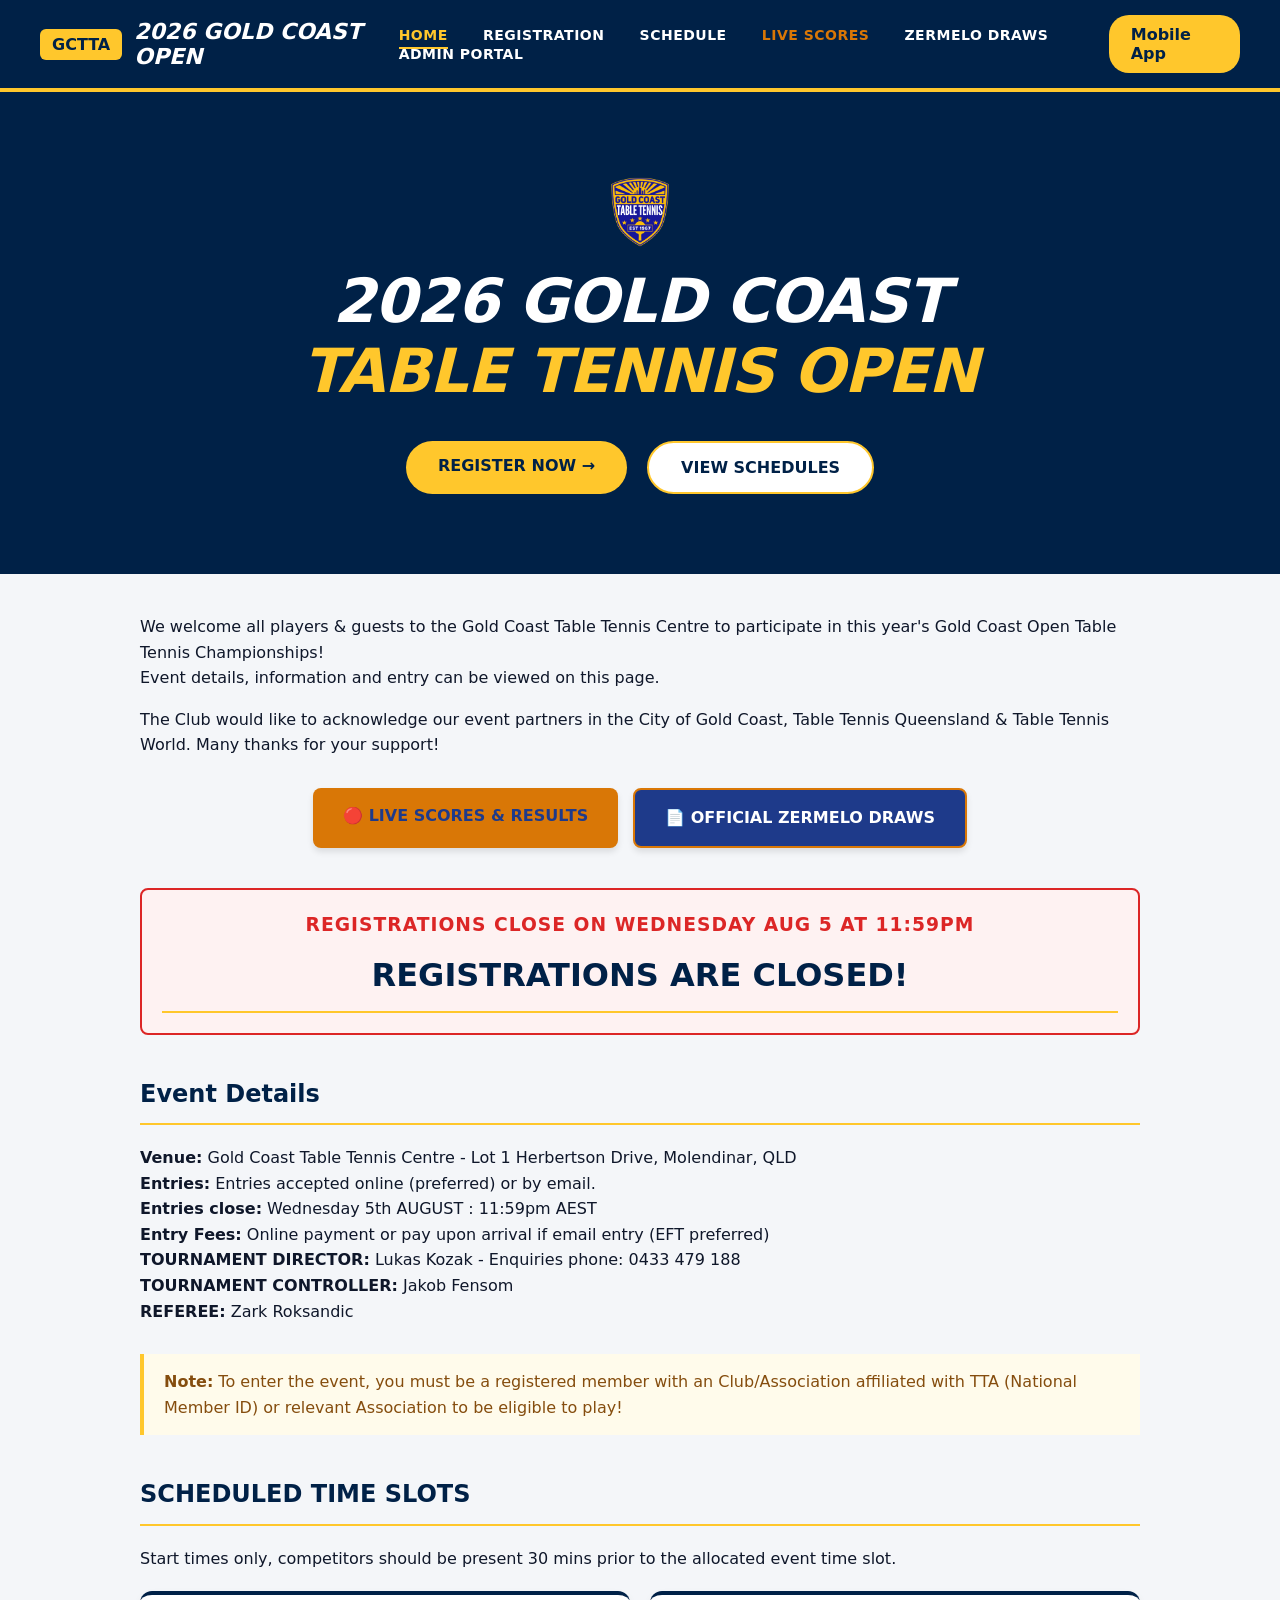
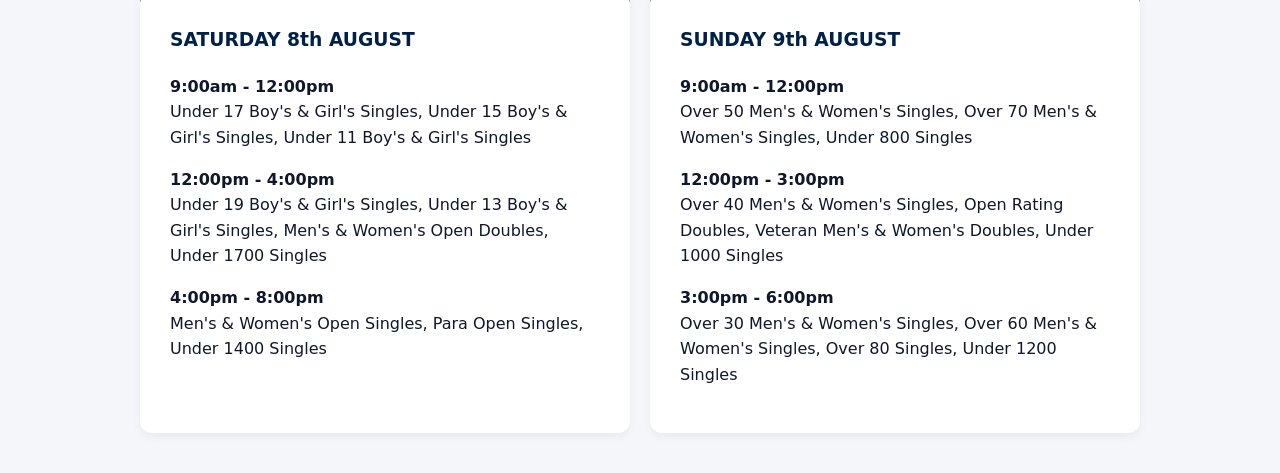
<file: public/index.html>
<!DOCTYPE html>
<html lang="en">
<head>
    <meta charset="UTF-8">
    <meta name="viewport" content="width=device-width, initial-scale=1.0">
    <title>Home | 2026 Gold Coast Open</title>
    <link rel="stylesheet" href="style.css">
</head>
<body>
    <nav class="navbar">
        <a href="/" class="nav-brand"><span class="gc-badge">GCTTA</span> 2026 GOLD COAST OPEN</a>
        <div class="nav-links">
            <a href="/" class="active">Home</a>
            <a href="/registration">Registration</a>
            <a href="/schedule">Schedule</a>
            <a href="/live-draws.html" style="color: #D97706; font-weight: 900;">Live Scores</a>
            <a href="/draws.html">Zermelo Draws</a>
            <a href="/admin">Admin Portal</a>
        </div>
        <a href="#" class="btn-mobile-app">Mobile App</a>
    </nav>

    <div class="hero">
        <img src="GCTTA Crest Logo.png" alt="GCTTA Logo" onerror="this.src='https://via.placeholder.com/80x80?text=GCTTA'" style="height: 80px; margin-bottom: 10px;">
        <h1>2026 GOLD COAST <span class="gold-text">TABLE TENNIS OPEN</span></h1>
        <p></p>
        <div class="hero-btns">
            <a href="/registration" class="btn-primary">REGISTER NOW →</a>
            <a href="/schedule" class="btn-secondary">VIEW SCHEDULES</a>
        </div>
    </div>

    <div class="content-container">
        <p>We welcome all players & guests to the Gold Coast Table Tennis Centre to participate in this year's Gold Coast Open Table Tennis Championships!<br>
        Event details, information and entry can be viewed on this page.</p>

        <p>The Club would like to acknowledge our event partners in the City of Gold Coast, Table Tennis Queensland & Table Tennis World. Many thanks for your support!</p>

        <div style="display: flex; gap: 15px; justify-content: center; flex-wrap: wrap; margin: 30px 0;">
            <a href="/live-draws.html" style="background-color: #D97706; color: #1E3A8A; padding: 15px 30px; text-decoration: none; font-weight: 900; font-size: 16px; border-radius: 8px; text-transform: uppercase; box-shadow: 0 4px 6px rgba(0,0,0,0.1); transition: transform 0.2s;">
                🔴 Live Scores & Results
            </a>
            <a href="/draws.html" style="background-color: #1E3A8A; color: white; padding: 15px 30px; text-decoration: none; font-weight: 900; font-size: 16px; border-radius: 8px; text-transform: uppercase; box-shadow: 0 4px 6px rgba(0,0,0,0.1); border: 2px solid #D97706; transition: transform 0.2s;">
                📄 Official Zermelo Draws
            </a>
        </div>

        <div style="background-color: #FEF2F2; border: 2px solid #DC2626; border-radius: 8px; padding: 20px; text-align: center; margin-top: 40px;">
            <h3 style="color: #DC2626; font-weight: 900; margin: 0; letter-spacing: 1px;">REGISTRATIONS CLOSE ON WEDNESDAY AUG 5 AT 11:59PM</h3>
            <h2 id="indexCountdown" style="color: var(--gctta-navy); font-size: 32px; margin: 10px 0 0 0;">--:--:--</h2>
        </div>

        <h2>Event Details</h2>

        <p><strong>Venue:</strong> Gold Coast Table Tennis Centre - Lot 1 Herbertson Drive, Molendinar, QLD<br>
        <strong>Entries:</strong> Entries accepted online (preferred) or by email.<br>
        <strong>Entries close:</strong> Wednesday 5th AUGUST : 11:59pm AEST<br>
        <strong>Entry Fees:</strong> Online payment or pay upon arrival if email entry (EFT preferred)<br>
        <strong>TOURNAMENT DIRECTOR:</strong> Lukas Kozak - Enquiries phone: 0433 479 188<br>
        <strong>TOURNAMENT CONTROLLER:</strong> Jakob Fensom<br>
        <strong>REFEREE:</strong> Zark Roksandic</p>

        <div class="info-note">
            <strong>Note:</strong> To enter the event, you must be a registered member with an Club/Association affiliated with TTA (National Member ID) or relevant Association to be eligible to play!
        </div>

        <h2>SCHEDULED TIME SLOTS</h2>
        <p>Start times only, competitors should be present 30 mins prior to the allocated event time slot.</p>

        <div class="schedule-grid">
            <div class="schedule-card">
                <h3>SATURDAY 8th AUGUST</h3>
                <p><strong>9:00am - 12:00pm</strong><br>
                Under 17 Boy's & Girl's Singles, Under 15 Boy's & Girl's Singles, Under 11 Boy's & Girl's Singles</p>
                <p><strong>12:00pm - 4:00pm</strong><br>
                Under 19 Boy's & Girl's Singles, Under 13 Boy's & Girl's Singles, Men's & Women's Open Doubles, Under 1700 Singles</p>
                <p><strong>4:00pm - 8:00pm</strong><br>
                Men's & Women's Open Singles, Para Open Singles, Under 1400 Singles</p>
            </div>
            <div class="schedule-card">
                <h3>SUNDAY 9th AUGUST</h3>
                <p><strong>9:00am - 12:00pm</strong><br>
                Over 50 Men's & Women's Singles, Over 70 Men's & Women's Singles, Under 800 Singles</p>
                <p><strong>12:00pm - 3:00pm</strong><br>
                Over 40 Men's & Women's Singles, Open Rating Doubles, Veteran Men's & Women's Doubles, Under 1000 Singles</p>
                <p><strong>3:00pm - 6:00pm</strong><br>
                Over 30 Men's & Women's Singles, Over 60 Men's & Women's Singles, Over 80 Singles, Under 1200 Singles</p>
            </div>
        </div>
    </div>

    <script>
        const targetTimeIndex = new Date('August 5, 2026 23:59:59 GMT+1000').getTime();
        
        function updateIndexCountdown() {
            const now = new Date().getTime();
            const distance = targetTimeIndex - now;
            const el = document.getElementById('indexCountdown');
            
            if (distance < 0) {
                if(el) el.innerText = "REGISTRATIONS ARE CLOSED!";
                return;
            }
            
            const days = Math.floor(distance / (1000 * 60 * 60 * 24));
            const hours = Math.floor((distance % (1000 * 60 * 60 * 24)) / (1000 * 60 * 60));
            const minutes = Math.floor((distance % (1000 * 60 * 60)) / (1000 * 60));
            const seconds = Math.floor((distance % (1000 * 60)) / 1000);
            
            if(el) el.innerText = (days > 0 ? days + "d " : "") + (hours > 0 ? hours + "h " : "") + minutes + "m " + seconds + "s";
        }
        setInterval(updateIndexCountdown, 1000);
        updateIndexCountdown();
    </script>
    
    <!-- SERVICE WORKER NEUTRALIZER -->
    <script>
        if ('serviceWorker' in navigator) {
            navigator.serviceWorker.getRegistrations().then(function(registrations) {
                for(let registration of registrations) {
                    registration.unregister();
                    console.log("Rogue Service Worker neutralized.");
                }
            });
        }
    </script>
</body>
</html>
</file>
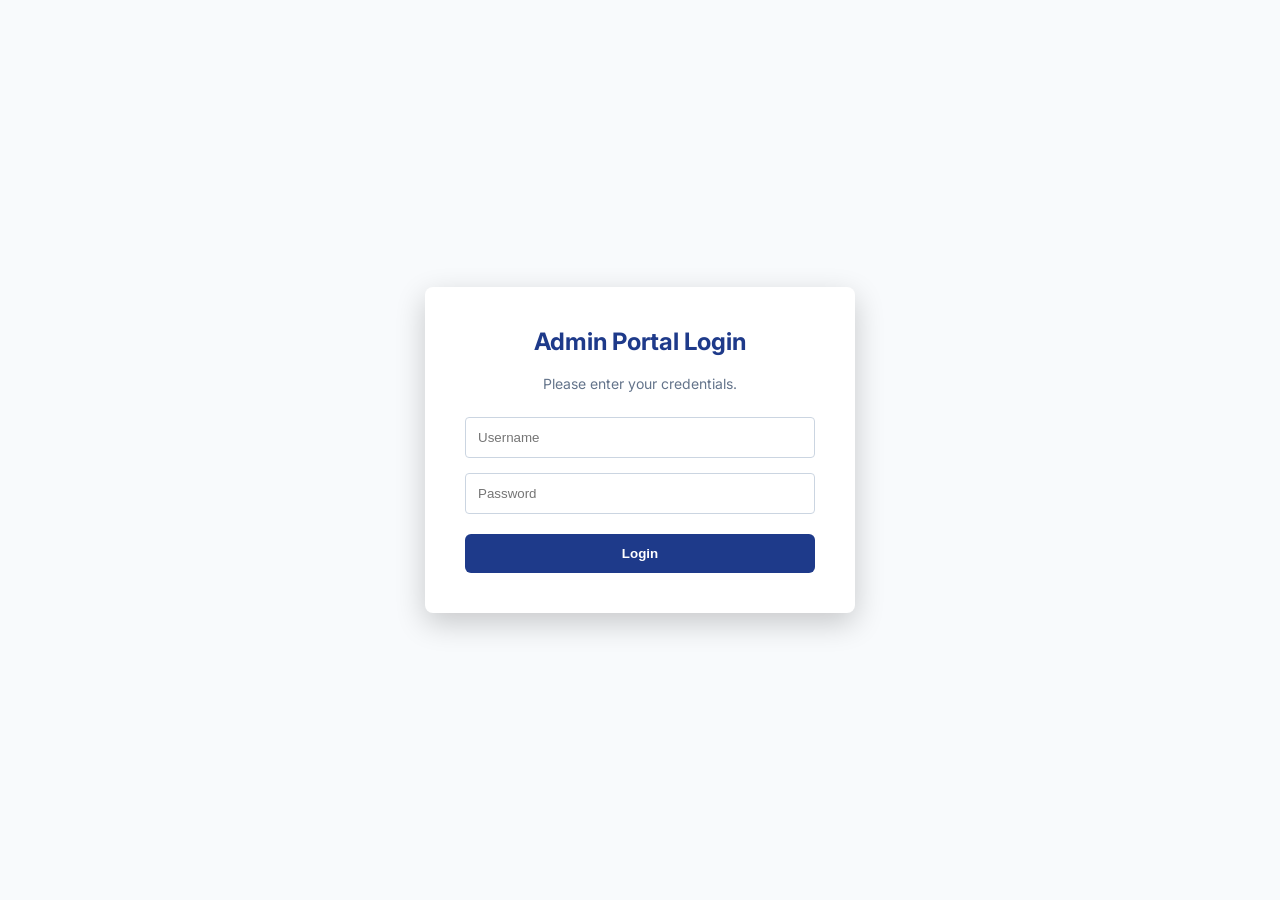
<file: public/admin.html>
<!DOCTYPE html>
<html lang="en">
<head>
    <meta charset="UTF-8">
    <meta name="viewport" content="width=device-width, initial-scale=1.0">
    <title>Admin Command Center | 2026 Gold Coast Open</title>
    <link href="https://fonts.googleapis.com/css2?family=Inter:wght@400;600;700;900&display=swap" rel="stylesheet">
    <style>
        :root {
            --gctta-navy: #1E3A8A;
            --gctta-gold: #D97706;
        }
        body { margin: 0; padding: 0; min-height: 100vh; display: flex; flex-direction: column; background: #F8FAFC; font-family: 'Inter', sans-serif; }
        
        .admin-navbar { background: var(--gctta-navy); color: white; padding: 15px 25px; display: flex; justify-content: space-between; align-items: center; box-shadow: 0 2px 4px rgba(0,0,0,0.1); z-index: 10; }
        .admin-navbar h1 { margin: 0; font-size: 20px; font-weight: 900; letter-spacing: 1px; color: var(--gctta-gold); }
        .nav-links a { color: white; text-decoration: none; margin-left: 20px; font-weight: bold; font-size: 14px; }
        .nav-links a:hover { color: var(--gctta-gold); }

        .master-toggle-bar { background: white; padding: 15px 25px; border-bottom: 2px solid #E2E8F0; display: flex; gap: 15px; box-shadow: 0 2px 5px rgba(0,0,0,0.02); }
        .master-toggle-btn { flex: 1; padding: 15px; font-size: 18px; font-weight: 900; text-transform: uppercase; border-radius: 8px; border: 2px solid #CBD5E1; background: #F1F5F9; color: #64748B; cursor: pointer; transition: all 0.2s; }
        .master-toggle-btn.active { background: var(--gctta-navy); color: white; border-color: var(--gctta-navy); box-shadow: 0 4px 6px rgba(0,0,0,0.1); }
        
        .main-view { padding: 25px; max-width: 1600px; margin: 0 auto; width: 100%; box-sizing: border-box; }
        .pane-header { font-size: 22px; font-weight: 900; color: var(--gctta-navy); margin-top: 0; margin-bottom: 20px; text-transform: uppercase; border-bottom: 3px solid var(--gctta-gold); padding-bottom: 10px; display: flex; justify-content: space-between; align-items: center; }

        .stats-grid { display: grid; grid-template-columns: repeat(4, 1fr); gap: 20px; margin-bottom: 20px; }
        .stat-card { background: white; padding: 20px; border-radius: 8px; border-left: 6px solid var(--gctta-navy); box-shadow: 0 4px 6px rgba(0,0,0,0.05); }
        .stat-card h3 { margin: 0 0 5px 0; font-size: 12px; color: #64748B; text-transform: uppercase; letter-spacing: 1px; }
        .stat-card h1 { margin: 0; font-size: 32px; color: var(--gctta-navy); }

        .admin-table { width: 100%; border-collapse: collapse; background: white; border-radius: 8px; box-shadow: 0 4px 6px rgba(0,0,0,0.05); font-size: 13px; }
        .admin-table th { background: var(--gctta-navy); color: white; padding: 15px; text-align: left; text-transform: uppercase; letter-spacing: 0.5px; position: sticky; top: 0; z-index: 5; }
        .admin-table td { padding: 15px; border-bottom: 1px solid #E2E8F0; vertical-align: top; }
        .admin-table tr:hover { background: #F8FAFC; }

        .ref-code { font-family: monospace; background: #F1F5F9; padding: 4px 8px; border-radius: 4px; font-weight: bold; color: #0F172A; font-size: 12px; }
        .badge { padding: 6px 12px; border-radius: 12px; font-size: 11px; font-weight: bold; display: inline-block; text-align: center; text-transform: uppercase; }
        .badge-paid { background: #DCFCE7; color: #166534; }
        .badge-pending { background: #FEF08A; color: #854D0E; }

        .admin-controls { display: flex; flex-wrap: wrap; gap: 10px; margin-bottom: 20px; background: white; padding: 20px; border-radius: 8px; border: 1px solid #E2E8F0; box-shadow: 0 4px 6px rgba(0,0,0,0.02); }
        .btn-secondary-small { padding: 10px 15px; border-radius: 6px; border: none; cursor: pointer; font-size: 12px; font-weight: bold; transition: opacity 0.2s; }
        .btn-secondary-small:hover { opacity: 0.9; }
        .btn-primary { background: var(--gctta-navy); color: white; padding: 12px 25px; border-radius: 6px; border: none; font-weight: bold; cursor: pointer; }
        
        .action-btns { display: flex; flex-direction: column; gap: 6px; }
        .action-btns button { border: none; padding: 6px 10px; border-radius: 4px; cursor: pointer; font-size: 11px; font-weight: bold; width: 100%; text-align: center; }
        .btn-view { background: #10B981; color: white; }
        .btn-edit { background: var(--gctta-navy); color: white; }
        .btn-sync { background: #0284C7; color: white; }
        .btn-resend { background: var(--gctta-gold); color: var(--gctta-navy); }
        .btn-waive { background: #64748B; color: white; }
        .btn-delete { background: #DC2626; color: white; }

        .search-bar { flex: 1; padding: 12px; border: 2px solid #CBD5E1; border-radius: 6px; font-size: 14px; box-sizing: border-box; min-width: 250px; }

        .sub-tabs { display: flex; gap: 10px; margin-bottom: 25px; border-bottom: 2px solid #E2E8F0; padding-bottom: 15px; flex-wrap: wrap; }
        .sub-tabs button { background: #F1F5F9; border: 2px solid #CBD5E1; color: #475569; padding: 10px 20px; border-radius: 6px; cursor: pointer; font-size: 14px; font-weight: bold; transition: all 0.2s; }
        .sub-tabs button.active { background: var(--gctta-gold); color: var(--gctta-navy); border-color: var(--gctta-gold); }
        .sub-tabs button:hover:not(.active) { background: #E2E8F0; }

        /* Tournament Live Match Card Styles */
        .match-card { background: #F8FAFC; border: 1px solid #E2E8F0; border-left: 5px solid #10B981; padding: 20px; border-radius: 8px; margin-bottom: 15px; display: flex; justify-content: space-between; align-items: center; }
        .match-info h4 { margin: 0 0 8px 0; color: var(--gctta-navy); font-size: 16px; text-transform: uppercase; }
        .match-info p { margin: 0; color: #0F172A; font-weight: bold; font-size: 20px; }
        .match-table { background: #FEFCE8; color: #854D0E; border: 2px solid #FDE047; padding: 12px 25px; border-radius: 30px; font-weight: bold; font-size: 16px; cursor: pointer; transition: 0.2s; text-align: center; }
        .match-table:hover { background: #FDE047; }
        .match-table.assigned { background: #10B981; color: white; border-color: #059669; }

        /* Smart Scoreboard Styles */
        .smart-queue-card { background: white; border: 2px solid var(--gctta-navy); border-radius: 8px; padding: 20px; margin-bottom: 15px; box-shadow: 0 4px 6px rgba(0,0,0,0.1); }
        .smart-queue-header { display: flex; justify-content: space-between; align-items: center; border-bottom: 1px solid #E2E8F0; padding-bottom: 10px; margin-bottom: 15px; }
        .smart-queue-header h4 { margin: 0; color: var(--gctta-navy); font-size: 16px; text-transform: uppercase; }
        .smart-player-row { display: flex; justify-content: space-between; align-items: center; font-size: 18px; font-weight: 900; color: #334155; margin-bottom: 10px; }
        .smart-score-input { width: 60px; padding: 10px; font-size: 18px; font-weight: bold; text-align: center; border: 2px solid #CBD5E1; border-radius: 6px; }
        .smart-btn-win { padding: 10px 20px; font-size: 14px; font-weight: bold; border-radius: 6px; border: none; cursor: pointer; text-transform: uppercase; transition: 0.2s; }
        .smart-btn-p1 { background: #10B981; color: white; }
        .smart-btn-p2 { background: #3B82F6; color: white; }
        
        /* Draw Editor Styles */
        .draw-editor-card { background: white; border: 1px solid #CBD5E1; border-radius: 8px; padding: 20px; margin-bottom: 20px; box-shadow: 0 2px 4px rgba(0,0,0,0.02); }
        .draw-editor-header { display: flex; justify-content: space-between; align-items: center; margin-bottom: 15px; border-bottom: 2px solid #E2E8F0; padding-bottom: 10px; }
        .draw-input { padding: 8px; border: 1px solid #CBD5E1; border-radius: 4px; font-family: inherit; font-size: 14px; }
        .draw-table { width: 100%; border-collapse: collapse; margin-bottom: 10px; }
        .draw-table th, .draw-table td { padding: 8px; text-align: left; }
        .match-row { display: flex; align-items: center; gap: 10px; background: #F8FAFC; padding: 15px; border: 1px solid #E2E8F0; border-radius: 6px; margin-bottom: 8px; }

        .login-overlay { display: none; position: fixed; top: 0; left: 0; width: 100%; height: 100vh; background: rgba(0,0,0,0.6); justify-content: center; align-items: center; z-index: 10000; }
        .login-box { width: 750px; max-width: 95vw; max-height: 90vh; overflow-y: auto; background: white; padding: 30px; border-radius: 8px; box-shadow: 0 10px 30px rgba(0,0,0,0.2); }
        
        .full-width-text { width: 100%; padding: 10px; border-radius: 4px; border: 1px solid #CBD5E1; font-size: 13px; font-family: inherit; }
        .event-checkbox-list { max-height: 250px; overflow-y: auto; border: 1px solid #CBD5E1; padding: 15px; border-radius: 4px; font-size: 13px; background: #F8FAFC; }
        .event-checkbox-list label { display: block; margin-bottom: 8px; cursor: pointer; }
        
        .history-card { background: #F8FAFC; border: 1px solid #E2E8F0; border-left: 4px solid var(--gctta-navy); padding: 12px; margin-bottom: 10px; border-radius: 4px; font-size: 13px; }
        .history-title { font-weight: bold; color: var(--gctta-navy); display: flex; justify-content: space-between; margin-bottom: 5px; }
        
        ::-webkit-scrollbar { width: 8px; }
        ::-webkit-scrollbar-track { background: transparent; }
        ::-webkit-scrollbar-thumb { background: #CBD5E1; border-radius: 4px; }
    </style>
</head>
<body>

    <div id="adminLoginOverlay" style="position: fixed; top: 0; left: 0; width: 100%; height: 100vh; background-color: #F8FAFC; display: flex; justify-content: center; align-items: center; z-index: 9999;">
        <div class="login-box" style="text-align: center; width: 350px; padding: 40px;">
            <h2 style="margin-top: 0; color: var(--gctta-navy);">Admin Portal Login</h2>
            <p style="color: #64748B; font-size: 14px; margin-bottom: 25px;">Please enter your credentials.</p>
            <input type="text" id="adminUser" placeholder="Username" style="width: 100%; margin-bottom: 15px; padding: 12px; border: 1px solid #CBD5E1; border-radius: 4px; box-sizing: border-box;">
            <input type="password" id="adminPass" placeholder="Password" style="width: 100%; margin-bottom: 20px; padding: 12px; border: 1px solid #CBD5E1; border-radius: 4px; box-sizing: border-box;">
            <button class="btn-primary" style="width: 100%;" onclick="checkAdminLogin()">Login</button>
            <p id="adminLoginError" style="color: #DC2626; display: none; margin-top: 15px; font-size: 13px; font-weight: bold;">Invalid Username or Password</p>
        </div>
    </div>

    <div id="adminDashboardContent" style="display: none; height: 100%; flex-direction: column;">
        <div class="admin-navbar">
            <h1>GCTTA COMMAND CENTER</h1>
            <div class="nav-links">
                <a href="/" target="_blank">View Live Site</a>
                <a href="#" onclick="logoutAdmin()" style="color: #FCA5A5;">Logout</a>
            </div>
        </div>

        <div class="master-toggle-bar">
            <button id="masterBtnReg" class="master-toggle-btn active" onclick="switchMasterView('registrations')">📋 Registrations & Finance</button>
            <button id="masterBtnTourney" class="master-toggle-btn" onclick="switchMasterView('tournament')">🏆 Tournaments & Draws</button>
        </div>

        <!-- ==========================================
             REGISTRATIONS VIEW
        =========================================== -->
        <div id="masterViewRegistrations" class="main-view">
            <div class="pane-header">Registrations Overview</div>
            
            <div class="stats-grid">
                <div class="stat-card">
                    <h3>Total Value</h3>
                    <h1 id="totalValue">$0.00</h1>
                </div>
                <div class="stat-card" style="border-color: #10B981; position: relative;">
                    <div style="display: flex; justify-content: space-between;">
                        <h3>Collected</h3>
                        <button onclick="editCollectedRevenue()" style="background:none; border:none; cursor:pointer; opacity:0.5;" title="Override Value">✏️</button>
                    </div>
                    <h1 id="collectedRevenue" style="color: #10B981;">$0.00</h1>
                </div>
                <div class="stat-card" style="border-color: #EF4444;">
                    <h3>Owed</h3>
                    <h1 id="outstandingBalance" style="color: #EF4444;">$0.00</h1>
                </div>
                <div class="stat-card" style="border-color: #3B82F6;">
                    <h3>Total Players</h3>
                    <h1 id="totalPlayers" style="color: #3B82F6;">0</h1>
                </div>
            </div>

            <div class="admin-controls">
                <button id="btnBulkFix" class="btn-secondary-small" style="background: #0284C7; color: white;" onclick="bulkFixRc()">🔍 Auto-Fetch RC</button>
                <button id="btnPullSheets" class="btn-secondary-small" style="background: #10B981; color: white;" onclick="pullFromSheets()">📥 Pull GSheet Edits</button>
                <button id="btnPushSheets" class="btn-secondary-small" style="background: #3B82F6; color: white;" onclick="pushToSheets()">📤 Push to Master GSheet</button>
                <button id="btnPushZermelo" class="btn-secondary-small" style="background: #8B5CF6; color: white;" onclick="pushToZermeloSheet()">🌐 Push to Zermelo GSheet</button>
                <button id="btnManualEntry" class="btn-secondary-small" style="background: var(--gctta-gold); color: white;" onclick="document.getElementById('manualModal').style.display='flex'">+ Add Manual Entry</button>
                <button id="btnExportNew" class="btn-secondary-small" style="background: #10B981; color: white;" onclick="exportNewZermeloPlayers()">📥 Export NEW Players</button>
                <button id="btnExportAll" class="btn-secondary-small" style="background: #64748B; color: white;" onclick="exportZermeloCSV()">Download Backup CSV</button>
                <button id="btnRebuildSheet" class="btn-secondary-small" style="background: #DC2626; color: white;" onclick="rebuildSheet()">⚠️ Rebuild Entire Sheet</button>
            </div>

            <div style="display: flex; gap: 15px; margin-bottom: 20px;">
                <input type="text" id="searchInput" class="search-bar" placeholder="Search name, email, or status..." onkeyup="filterTable()">
                <select id="statusFilter" onchange="filterTable()" style="padding: 12px; border-radius: 6px; border: 1px solid #CBD5E1; font-weight: bold;">
                    <option value="all">All Registrations</option>
                    <option value="paid">Paid</option>
                    <option value="pending">Pending (Owes Money)</option>
                </select>
                <button class="btn-secondary-small" style="background: #475569; color: white; padding: 0 20px; font-size: 14px;" onclick="printUnpaidList()">🖨️ Print Unpaid List</button>
            </div>

            <table class="admin-table" id="registrationsTable">
                <thead>
                    <tr>
                        <th style="width: 25%;">Player</th>
                        <th style="width: 10%;">RC</th>
                        <th style="width: 35%;">Events</th>
                        <th style="width: 15%;">Financials</th>
                        <th style="width: 15%; text-align: center;">Actions</th>
                    </tr>
                </thead>
                <tbody id="adminTableBody">
                    <tr><td colspan="5" style="text-align: center; padding: 40px; font-size: 16px;">Loading registrations...</td></tr>
                </tbody>
            </table>
        </div>

        <!-- ==========================================
             TOURNAMENT & DRAWS VIEW
        =========================================== -->
        <div id="masterViewTournament" class="main-view" style="display: none;">
            <div class="pane-header">Tournament Command Center</div>
            
            <div class="sub-tabs">
                <button id="tabSmartScore" class="active" onclick="switchSubTab('smartScore')">⚡ Smart Scoreboard</button>
                <button id="tabMatches" onclick="switchSubTab('matches')">🔴 Live Zermelo Tables</button>
                <button id="tabDraws" onclick="switchSubTab('draws')">🛠️ Configuration Builder</button>
                <button id="tabDiscounts" onclick="switchSubTab('discounts')">🎟️ Discount Codes</button>
            </div>

            <!-- ⚡ SMART SCOREBOARD TAB -->
            <div id="subViewSmartScore" style="display: block;">
                <div style="background: var(--gctta-navy); padding: 25px; border-radius: 8px; display: flex; gap: 15px; margin-bottom: 25px; box-shadow: 0 4px 6px rgba(0,0,0,0.1);">
                    <select id="smartEventSelect" style="flex: 1; padding: 15px; border-radius: 6px; border: none; font-weight: bold; font-size: 18px; color: var(--gctta-navy);">
                        <option value="">-- Select an Event to Score --</option>
                    </select>
                    <button class="btn-primary" style="background: var(--gctta-gold); color: var(--gctta-navy); font-size: 16px; padding: 15px 30px;" onclick="loadSmartScoreboard()">Load Active Matches</button>
                </div>
                
                <div id="smartScoreContentArea" style="display: none;">
                    <!-- Group Resolution Banner -->
                    <div id="smartGroupBanner" style="display:none; background: #FEF3C7; border-left: 5px solid #D97706; padding: 20px; border-radius: 8px; margin-bottom: 30px;">
                        <h3 style="margin: 0 0 10px 0; color: #92400E;">⚠️ Groups Need Resolution</h3>
                        <p style="margin: 0 0 15px 0; color: #B45309; font-weight: bold;">There are players waiting in the group stage. The Knockout Bracket cannot fully begin until you advance the winners.</p>
                        <button class="btn-primary" style="background: #D97706; border: none; font-size: 14px;" onclick="smartResolveGroups()">Advance Group Winners to Bracket</button>
                    </div>

                    <!-- Pending Knockout Matches -->
                    <h3 style="color: var(--gctta-navy); text-transform: uppercase; font-size: 20px; margin-bottom: 15px; border-bottom: 2px solid #E2E8F0; padding-bottom: 10px;">🔴 Active Match Queue</h3>
                    <div id="smartPendingMatches" style="display: grid; grid-template-columns: repeat(auto-fill, minmax(450px, 1fr)); gap: 20px; margin-bottom: 40px;">
                        <!-- Match Cards Inject Here -->
                    </div>

                    <!-- Completed Knockout Matches -->
                    <h3 style="color: #64748B; text-transform: uppercase; font-size: 16px; margin-bottom: 15px; border-bottom: 2px solid #E2E8F0; padding-bottom: 10px;">✅ Completed Matches</h3>
                    <div id="smartCompletedMatches" style="display: flex; flex-direction: column; gap: 10px;">
                        <!-- Completed Matches Inject Here -->
                    </div>
                </div>
            </div>

            <!-- LIVE ZERMELO TABLES TAB -->
            <div id="subViewMatches" style="display: none;">
                <div style="display: flex; justify-content: space-between; align-items: center; margin-bottom: 20px;">
                    <p style="margin: 0; color: #64748B; font-size: 15px;">Auto-scraping Zermelo HTML for active matches to assign tables.</p>
                    <button class="btn-secondary-small" style="background: var(--gctta-navy); color: white; font-size: 14px; padding: 10px 20px;" onclick="loadActiveMatches()">🔄 Force Refresh Zermelo Matches</button>
                </div>
                
                <div id="liveMatchesContainer">
                    <div style="text-align: center; padding: 50px; color: #64748B; font-size: 18px;">Scanning Zermelo FTP files...</div>
                </div>
            </div>

            <!-- DRAW CONFIG BUILDER TAB -->
            <div id="subViewDraws" style="display: none;">
                <div style="background: #F1F5F9; padding: 20px; border-radius: 8px; display: flex; gap: 15px; margin-bottom: 25px;">
                    <select id="drawEventSelect" style="flex: 1; padding: 12px; border-radius: 6px; border: 1px solid #CBD5E1; font-weight: bold; font-size: 16px;">
                        <option value="">-- Select an Event to Manage --</option>
                    </select>
                    <button class="btn-primary" style="padding: 12px 30px; border-radius: 6px; border: none; cursor: pointer; font-size: 14px;" onclick="loadDrawEditor()">Load Event Editor</button>
                </div>
                
                <div id="drawEditorArea" style="display: none;">
                    <div style="display: flex; justify-content: space-between; align-items: center; border-bottom: 3px solid var(--gctta-gold); padding-bottom: 20px; margin-bottom: 25px;">
                        <h2 id="drawEditorTitle" style="margin: 0; color: var(--gctta-navy);">Editing Event</h2>
                        <div style="display: flex; gap: 25px; font-weight: bold; color: #334155; font-size: 15px;">
                            <label style="cursor: pointer;"><input type="checkbox" id="drawHasGroups" onchange="toggleDrawState('hasGroups', this.checked)"> Enable Group Stage</label>
                            <label style="cursor: pointer;"><input type="checkbox" id="drawHasKnockout" onchange="toggleDrawState('hasKnockout', this.checked)"> Enable Knockout Bracket</label>
                        </div>
                    </div>

                    <div id="groupsEditorContainer" style="display: none; margin-bottom: 50px;">
                        <div style="display: flex; justify-content: space-between; align-items: center; margin-bottom: 20px;">
                            <h3 style="margin: 0; color: #D97706; text-transform: uppercase;">Group Stage Pools</h3>
                            <div>
                                <button class="btn-secondary-small" style="background: #F59E0B; color: white; border: none; margin-right: 10px; font-size: 14px; padding: 10px 20px;" onclick="autoSeedGroups()">⚡ Auto-Seed Players</button>
                                <button class="btn-secondary-small" style="background: #10B981; color: white; border: none; font-size: 14px; padding: 10px 20px;" onclick="addGroup()">+ Add Manual Group</button>
                            </div>
                        </div>
                        <div id="groupsListEditor"></div>
                    </div>

                    <div id="knockoutEditorContainer" style="display: none; margin-bottom: 50px;">
                        <div style="display: flex; justify-content: space-between; align-items: center; margin-bottom: 20px;">
                            <h3 style="margin: 0; color: #0284C7; text-transform: uppercase;">Knockout Bracket Rounds</h3>
                            <div>
                                <button class="btn-secondary-small" style="background: #EF4444; color: white; border: none; margin-right: 10px; font-size: 14px; padding: 10px 20px;" onclick="autoSeedDirectKnockout()">⚡ Auto-Seed Direct (No Groups)</button>
                                <button class="btn-secondary-small" style="background: #F59E0B; color: white; border: none; margin-right: 10px; font-size: 14px; padding: 10px 20px;" onclick="autoGenerateKnockout()">⚡ Auto-Gen Blank Bracket</button>
                                <button class="btn-secondary-small" style="background: #10B981; color: white; border: none; font-size: 14px; padding: 10px 20px;" onclick="addKnockoutRound()">+ Add Manual Round</button>
                            </div>
                        </div>
                        <div id="knockoutListEditor"></div>
                    </div>

                    <div style="background: #E2E8F0; padding: 30px; border-radius: 8px; text-align: center;">
                        <button class="btn-primary" style="font-size: 20px; padding: 20px 50px; border-radius: 8px; border: none; cursor: pointer; box-shadow: 0 4px 6px rgba(0,0,0,0.1);" onclick="saveLiveDraw()">💾 Publish Structure to Live Website</button>
                    </div>
                </div>
                <datalist id="rosterDatalist"></datalist>
            </div>

            <!-- DISCOUNTS TAB -->
            <div id="subViewDiscounts" style="display: none;">
                <div style="display: flex; gap: 15px; align-items: center; background: #F1F5F9; padding: 20px; border-radius: 8px; margin-bottom: 25px;">
                    <select id="newDiscountType" style="padding: 12px; border-radius: 6px; border: 1px solid #CBD5E1; font-weight: bold; font-size: 15px;">
                        <option value="dollar">$ Off</option>
                        <option value="percent">% Off</option>
                    </select>
                    <input type="number" id="newDiscountAmount" placeholder="Value" value="5" step="0.01" style="padding: 12px; width: 100px; border-radius: 6px; border: 1px solid #CBD5E1; font-size: 15px;">
                    <label style="font-size: 15px; font-weight: bold; color: var(--gctta-navy);"><input type="checkbox" id="newDiscountPerm"> Permanent (Multi-Use)</label>
                    <button class="btn-primary" style="padding: 12px 25px; border-radius: 6px; border: none; font-size: 14px;" onclick="generateDiscountCode()">Generate Code</button>
                </div>
                <table class="admin-table">
                    <thead>
                        <tr>
                            <th style="font-size: 14px;">Code</th>
                            <th style="font-size: 14px;">Value</th>
                            <th style="font-size: 14px;">Status</th>
                            <th style="font-size: 14px;">Actions</th>
                        </tr>
                    </thead>
                    <tbody id="discountTableBody">
                        <tr><td colspan="4" style="text-align: center; padding: 40px; font-size: 16px;">Loading codes...</td></tr>
                    </tbody>
                </table>
            </div>
        </div>
    </div>

    <!-- FULL VIEW DETAILS MODAL -->
    <div id="viewModal" class="login-overlay">
        <div class="login-box" style="width: 850px;">
           <div style="display:flex; justify-content: space-between; align-items:center;">
               <h2 style="margin: 0; color: var(--gctta-navy);">Player Summary & Audit History</h2>
               <button onclick="document.getElementById('viewModal').style.display='none'" style="background:none; border:none; font-size:28px; cursor:pointer; color: #64748B; padding: 0;">&times;</button>
           </div>
           <hr style="border: none; border-top: 1px solid #E2E8F0; margin: 15px 0;">
           <div id="viewContent"></div>
           <div style="margin-top: 25px; text-align: right; border-top: 1px solid #E2E8F0; padding-top: 15px;">
                <button type="button" style="background: #64748B; color: white; border: none; padding: 10px 20px; border-radius: 4px; cursor: pointer; font-weight: bold;" onclick="document.getElementById('viewModal').style.display='none'">Close</button>
           </div>
        </div>
    </div>

    <!-- FULL EDIT RECORD MODAL -->
    <div id="editModal" class="login-overlay">
        <div class="login-box">
            <h2 style="margin-top: 0; color: var(--gctta-navy); border-bottom: 2px solid var(--gctta-gold); padding-bottom: 10px;">Full Edit Registration</h2>
            <form id="editForm" onsubmit="submitEdit(event)">
                <input type="hidden" id="editRegId">
                <h4 style="margin-bottom: 10px; margin-top: 15px; color: var(--gctta-navy);">Player Details</h4>
                <div style="display: flex; gap: 15px; margin-bottom: 15px;">
                    <input type="text" id="editFirst" placeholder="First Name" required style="flex: 1; padding: 10px; border: 1px solid #CBD5E1; border-radius: 4px;">
                    <input type="text" id="editLast" placeholder="Last Name" required style="flex: 1; padding: 10px; border: 1px solid #CBD5E1; border-radius: 4px;">
                </div>
                <div style="display: flex; gap: 15px; margin-bottom: 15px;">
                    <input type="email" id="editEmail" placeholder="Email Address" required style="flex: 1; padding: 10px; border: 1px solid #CBD5E1; border-radius: 4px;">
                    <input type="text" id="editPhone" placeholder="Phone" style="flex: 1; padding: 10px; border: 1px solid #CBD5E1; border-radius: 4px;">
                </div>
                <div style="display: flex; gap: 15px; margin-bottom: 15px;">
                    <input type="text" id="editDob" placeholder="DOB (DD/MM/YYYY)" required style="flex: 1; padding: 10px; border: 1px solid #CBD5E1; border-radius: 4px;">
                    <select id="editGender" style="flex: 1; padding: 10px; border: 1px solid #CBD5E1; border-radius: 4px; background: white;">
                        <option value="Male">Male</option>
                        <option value="Female">Female</option>
                    </select>
                    <input type="text" id="editTta" placeholder="TTA ID" style="flex: 1; padding: 10px; border: 1px solid #CBD5E1; border-radius: 4px;">
                </div>
                <div style="display: flex; gap: 15px; margin-bottom: 20px; align-items: center;">
                    <input type="text" id="editRc" placeholder="RC ID" style="flex: 1; padding: 10px; border: 1px solid #CBD5E1; border-radius: 4px;">
                    <input type="text" id="editRcRating" placeholder="RC Rating" style="flex: 1; padding: 10px; border: 1px solid #CBD5E1; border-radius: 4px;">
                    <input type="text" id="editClub" placeholder="Club Name" style="flex: 1; padding: 10px; border: 1px solid #CBD5E1; border-radius: 4px;">
                    <label style="font-size: 12px; font-weight: bold; cursor: pointer; display: flex; align-items: center; gap: 5px;">
                        <input type="checkbox" id="editNeverPlayed"> Never Played
                    </label>
                </div>
                
                <h4 style="margin-bottom: 10px; color: var(--gctta-navy); border-top: 1px solid #E2E8F0; padding-top: 15px;">Select Events</h4>
                <div class="event-checkbox-list" id="editEventsContainer">
                    <label><input type="checkbox" value='{"id":1, "name":"Event #1: Men’s Open Singles", "price":25}'> Event #1: Men’s Open Singles</label>
                    <label><input type="checkbox" value='{"id":2, "name":"Event #2: Women’s Open Singles", "price":20}'> Event #2: Women’s Open Singles</label>
                    <label><input type="checkbox" value='{"id":3, "name":"Event #3: Men’s Open Doubles", "price":12}'> Event #3: Men’s Open Doubles</label>
                    <label><input type="checkbox" value='{"id":4, "name":"Event #4: Women’s Open Doubles", "price":12}'> Event #4: Women’s Open Doubles</label>
                    <label><input type="checkbox" value='{"id":5, "name":"Event #5: Para Open Singles", "price":10}'> Event #5: Para Open Singles</label>
                    <label><input type="checkbox" value='{"id":6, "name":"Event #6: Under 1700 Singles", "price":15}'> Event #6: Under 1700 Singles</label>
                    <label><input type="checkbox" value='{"id":7, "name":"Event #7: Under 1400 Singles", "price":15}'> Event #7: Under 1400 Singles</label>
                    <label><input type="checkbox" value='{"id":8, "name":"Event #8: Under 19 Boy’s Singles", "price":10}'> Event #8: Under 19 Boy’s Singles</label>
                    <label><input type="checkbox" value='{"id":9, "name":"Event #9: Under 19 Girl’s Singles", "price":10}'> Event #9: Under 19 Girl’s Singles</label>
                    <label><input type="checkbox" value='{"id":10, "name":"Event #10: Under 17 Boy’s Singles", "price":10}'> Event #10: Under 17 Boy’s Singles</label>
                    <label><input type="checkbox" value='{"id":11, "name":"Event #11: Under 17 Girl’s Singles", "price":10}'> Event #11: Under 17 Girl’s Singles</label>
                    <label><input type="checkbox" value='{"id":12, "name":"Event #12: Under 15 Boy’s Singles", "price":10}'> Event #12: Under 15 Boy’s Singles</label>
                    <label><input type="checkbox" value='{"id":13, "name":"Event #13: Under 15 Girl’s Singles", "price":10}'> Event #13: Under 15 Girl’s Singles</label>
                    <label><input type="checkbox" value='{"id":14, "name":"Event #14: Under 13 Boy’s Singles", "price":10}'> Event #14: Under 13 Boy’s Singles</label>
                    <label><input type="checkbox" value='{"id":15, "name":"Event #15: Under 13 Girl’s Singles", "price":10}'> Event #15: Under 13 Girl’s Singles</label>
                    <label><input type="checkbox" value='{"id":16, "name":"Event #16: Under 11 Boy’s Singles", "price":10}'> Event #16: Under 11 Boy’s Singles</label>
                    <label><input type="checkbox" value='{"id":17, "name":"Event #17: Under 11 Girl’s Singles", "price":10}'> Event #17: Under 11 Girl’s Singles</label>
                    <label><input type="checkbox" value='{"id":18, "name":"Event #18: Under 1200 Singles", "price":15}'> Event #18: Under 1200 Singles</label>
                    <label><input type="checkbox" value='{"id":19, "name":"Event #19: Under 1000 Singles", "price":15}'> Event #19: Under 1000 Singles</label>
                    <label><input type="checkbox" value='{"id":20, "name":"Event #20: Under 800 Singles", "price":12}'> Event #20: Under 800 Singles</label>
                    <label><input type="checkbox" value='{"id":21, "name":"Event #21: Open Rating Doubles", "price":10}'> Event #21: Open Rating Doubles</label>
                    <label><input type="checkbox" value='{"id":22, "name":"Event #22: Over 30 Men’s Singles", "price":15}'> Event #22: Over 30 Men’s Singles</label>
                    <label><input type="checkbox" value='{"id":23, "name":"Event #23: Over 30 Women’s Singles", "price":15}'> Event #23: Over 30 Women’s Singles</label>
                    <label><input type="checkbox" value='{"id":24, "name":"Event #24: Over 40 Men’s Singles", "price":15}'> Event #24: Over 40 Men’s Singles</label>
                    <label><input type="checkbox" value='{"id":25, "name":"Event #25: Over 40 Women’s Singles", "price":15}'> Event #25: Over 40 Women’s Singles</label>
                    <label><input type="checkbox" value='{"id":26, "name":"Event #26: Over 50 Men’s Singles", "price":15}'> Event #26: Over 50 Men’s Singles</label>
                    <label><input type="checkbox" value='{"id":27, "name":"Event #27: Over 50 Women’s Singles", "price":15}'> Event #27: Over 50 Women’s Singles</label>
                    <label><input type="checkbox" value='{"id":28, "name":"Event #28: Over 60 Men’s Singles", "price":12}'> Event #28: Over 60 Men’s Singles</label>
                    <label><input type="checkbox" value='{"id":29, "name":"Event #29: Over 60 Women’s Singles", "price":12}'> Event #29: Over 60 Women’s Singles</label>
                    <label><input type="checkbox" value='{"id":30, "name":"Event #30: Over 70 Men’s Singles", "price":10}'> Event #30: Over 70 Men’s Singles</label>
                    <label><input type="checkbox" value='{"id":31, "name":"Event #31: Over 70 Women’s Singles", "price":10}'> Event #31: Over 70 Women’s Singles</label>
                    <label><input type="checkbox" value='{"id":32, "name":"Event #32: Over 80 Singles", "price":10}'> Event #32: Over 80 Singles</label>
                    <label><input type="checkbox" value='{"id":33, "name":"Event #33: Veteran Women’s Doubles", "price":10}'> Event #33: Veteran Women’s Doubles</label>
                    <label><input type="checkbox" value='{"id":34, "name":"Event #34: Veteran Men’s Doubles", "price":10}'> Event #34: Veteran Men’s Doubles</label>
                </div>
                
                <h4 style="margin-bottom: 10px; margin-top: 20px; color: var(--gctta-navy); border-top: 1px solid #E2E8F0; padding-top: 15px;">Doubles Partners (Format -> Event Name: Partner Name)</h4>
                <textarea id="editPartners" class="full-width-text" rows="3" placeholder="e.g. Event #3: Men's Open Doubles: Lukas Kozak"></textarea>
                
                <h4 style="margin-bottom: 10px; margin-top: 20px; color: var(--gctta-navy); border-top: 1px solid #E2E8F0; padding-top: 15px;">Payment Details</h4>
                <div style="display: flex; gap: 15px; margin-bottom: 10px;">
                    <div style="flex: 1;">
                        <label style="font-size: 12px; font-weight: bold; color: #475569; display: block; margin-bottom: 5px;">Total Registration Value ($)</label>
                        <input type="number" id="editTotal" required step="0.01" style="width: 100%; padding: 10px; border: 1px solid #CBD5E1; border-radius: 4px; box-sizing: border-box;">
                    </div>
                    <div style="flex: 1;">
                        <label style="font-size: 12px; font-weight: bold; color: #475569; display: block; margin-bottom: 5px;">Payment Status</label>
                        <select id="editStatus" style="width: 100%; padding: 10px; border: 1px solid #CBD5E1; box-sizing: border-box; background: white;">
                            <option value="Paid">Paid</option>
                            <option value="Pending">Pending (Owes Money)</option>
                            <option value="Paid (Waived)">Paid (Waived)</option>
                        </select>
                    </div>
                </div>
                
                <div style="display: flex; gap: 15px; margin-top: 25px;">
                    <button type="submit" style="flex: 2; background: var(--gctta-gold); color: var(--gctta-navy); font-weight: bold; border: none; padding: 12px; border-radius: 4px; cursor: pointer;">Save Full Overwrite</button>
                    <button type="button" style="flex: 1; background: #64748B; color: white; font-weight: bold; border: none; padding: 12px; border-radius: 4px; cursor: pointer;" onclick="document.getElementById('editModal').style.display='none'">Cancel</button>
                </div>
            </form>
        </div>
    </div>
    
    <!-- MANUAL ENTRY MODAL -->
    <div id="manualModal" class="login-overlay">
        <div class="login-box">
            <h2 style="margin-top: 0; color: var(--gctta-navy); border-bottom: 2px solid var(--gctta-gold); padding-bottom: 10px;">Manual Override Entry</h2>
            <form id="manualForm" onsubmit="submitManual(event)">
                
                <h4 style="margin-bottom: 10px; margin-top: 15px; color: var(--gctta-navy);">Player Details</h4>
                <div style="display: flex; gap: 15px; margin-bottom: 15px;">
                    <input type="text" id="manFirst" placeholder="First Name" required style="flex: 1; padding: 10px; border: 1px solid #CBD5E1; border-radius: 4px;">
                    <input type="text" id="manLast" placeholder="Last Name" required style="flex: 1; padding: 10px; border: 1px solid #CBD5E1; border-radius: 4px;">
                </div>
                <div style="display: flex; gap: 15px; margin-bottom: 15px;">
                    <input type="email" id="manEmail" placeholder="Email Address" style="flex: 1; padding: 10px; border: 1px solid #CBD5E1; border-radius: 4px;">
                    <input type="text" id="manPhone" placeholder="Phone" style="flex: 1; padding: 10px; border: 1px solid #CBD5E1; border-radius: 4px;">
                </div>
                <div style="display: flex; gap: 15px; margin-bottom: 15px;">
                    <input type="text" id="manDob" placeholder="DOB (DD/MM/YYYY)" required style="flex: 1; padding: 10px; border: 1px solid #CBD5E1; border-radius: 4px;">
                    <select id="manGender" style="flex: 1; padding: 10px; border: 1px solid #CBD5E1; border-radius: 4px; background: white;">
                        <option value="Male">Male</option>
                        <option value="Female">Female</option>
                    </select>
                    <input type="text" id="manTta" placeholder="TTA ID (Optional)" style="flex: 1; padding: 10px; border: 1px solid #CBD5E1; border-radius: 4px;">
                </div>
                <div style="display: flex; gap: 15px; margin-bottom: 20px; align-items: center;">
                    <input type="text" id="manRc" placeholder="RC ID (Optional)" style="flex: 1; padding: 10px; border: 1px solid #CBD5E1; border-radius: 4px;">
                    <input type="number" id="manRcRating" placeholder="Artificial Rating" style="flex: 1; padding: 10px; border: 1px solid #CBD5E1; border-radius: 4px;">
                    <input type="text" id="manClub" placeholder="Club Name (Optional)" style="flex: 1; padding: 10px; border: 1px solid #CBD5E1; border-radius: 4px;">
                    <label style="font-size: 12px; font-weight: bold; cursor: pointer; display: flex; align-items: center; gap: 5px;">
                        <input type="checkbox" id="manNeverPlayed"> Never Played
                    </label>
                </div>
                
                <h4 style="margin-bottom: 10px; color: var(--gctta-navy); border-top: 1px solid #E2E8F0; padding-top: 15px;">Select Events</h4>
                <div class="event-checkbox-list" id="manEventsContainer">
                    <label><input type="checkbox" value='{"id":1, "name":"Event #1: Men’s Open Singles", "price":25}'> Event #1: Men’s Open Singles</label>
                    <label><input type="checkbox" value='{"id":2, "name":"Event #2: Women’s Open Singles", "price":20}'> Event #2: Women’s Open Singles</label>
                    <label><input type="checkbox" value='{"id":3, "name":"Event #3: Men’s Open Doubles", "price":12}'> Event #3: Men’s Open Doubles</label>
                    <label><input type="checkbox" value='{"id":4, "name":"Event #4: Women’s Open Doubles", "price":12}'> Event #4: Women’s Open Doubles</label>
                    <label><input type="checkbox" value='{"id":5, "name":"Event #5: Para Open Singles", "price":10}'> Event #5: Para Open Singles</label>
                    <label><input type="checkbox" value='{"id":6, "name":"Event #6: Under 1700 Singles", "price":15}'> Event #6: Under 1700 Singles</label>
                    <label><input type="checkbox" value='{"id":7, "name":"Event #7: Under 1400 Singles", "price":15}'> Event #7: Under 1400 Singles</label>
                    <label><input type="checkbox" value='{"id":8, "name":"Event #8: Under 19 Boy’s Singles", "price":10}'> Event #8: Under 19 Boy’s Singles</label>
                    <label><input type="checkbox" value='{"id":9, "name":"Event #9: Under 19 Girl’s Singles", "price":10}'> Event #9: Under 19 Girl’s Singles</label>
                    <label><input type="checkbox" value='{"id":10, "name":"Event #10: Under 17 Boy’s Singles", "price":10}'> Event #10: Under 17 Boy’s Singles</label>
                    <label><input type="checkbox" value='{"id":11, "name":"Event #11: Under 17 Girl’s Singles", "price":10}'> Event #11: Under 17 Girl’s Singles</label>
                    <label><input type="checkbox" value='{"id":12, "name":"Event #12: Under 15 Boy’s Singles", "price":10}'> Event #12: Under 15 Boy’s Singles</label>
                    <label><input type="checkbox" value='{"id":13, "name":"Event #13: Under 15 Girl’s Singles", "price":10}'> Event #13: Under 15 Girl’s Singles</label>
                    <label><input type="checkbox" value='{"id":14, "name":"Event #14: Under 13 Boy’s Singles", "price":10}'> Event #14: Under 13 Boy’s Singles</label>
                    <label><input type="checkbox" value='{"id":15, "name":"Event #15: Under 13 Girl’s Singles", "price":10}'> Event #15: Under 13 Girl’s Singles</label>
                    <label><input type="checkbox" value='{"id":16, "name":"Event #16: Under 11 Boy’s Singles", "price":10}'> Event #16: Under 11 Boy’s Singles</label>
                    <label><input type="checkbox" value='{"id":17, "name":"Event #17: Under 11 Girl’s Singles", "price":10}'> Event #17: Under 11 Girl’s Singles</label>
                    <label><input type="checkbox" value='{"id":18, "name":"Event #18: Under 1200 Singles", "price":15}'> Event #18: Under 1200 Singles</label>
                    <label><input type="checkbox" value='{"id":19, "name":"Event #19: Under 1000 Singles", "price":15}'> Event #19: Under 1000 Singles</label>
                    <label><input type="checkbox" value='{"id":20, "name":"Event #20: Under 800 Singles", "price":12}'> Event #20: Under 800 Singles</label>
                    <label><input type="checkbox" value='{"id":21, "name":"Event #21: Open Rating Doubles", "price":10}'> Event #21: Open Rating Doubles</label>
                    <label><input type="checkbox" value='{"id":22, "name":"Event #22: Over 30 Men’s Singles", "price":15}'> Event #22: Over 30 Men’s Singles</label>
                    <label><input type="checkbox" value='{"id":23, "name":"Event #23: Over 30 Women’s Singles", "price":15}'> Event #23: Over 30 Women’s Singles</label>
                    <label><input type="checkbox" value='{"id":24, "name":"Event #24: Over 40 Men’s Singles", "price":15}'> Event #24: Over 40 Men’s Singles</label>
                    <label><input type="checkbox" value='{"id":25, "name":"Event #25: Over 40 Women’s Singles", "price":15}'> Event #25: Over 40 Women’s Singles</label>
                    <label><input type="checkbox" value='{"id":26, "name":"Event #26: Over 50 Men’s Singles", "price":15}'> Event #26: Over 50 Men’s Singles</label>
                    <label><input type="checkbox" value='{"id":27, "name":"Event #27: Over 50 Women’s Singles", "price":15}'> Event #27: Over 50 Women’s Singles</label>
                    <label><input type="checkbox" value='{"id":28, "name":"Event #28: Over 60 Men’s Singles", "price":12}'> Event #28: Over 60 Men’s Singles</label>
                    <label><input type="checkbox" value='{"id":29, "name":"Event #29: Over 60 Women’s Singles", "price":12}'> Event #29: Over 60 Women’s Singles</label>
                    <label><input type="checkbox" value='{"id":30, "name":"Event #30: Over 70 Men’s Singles", "price":10}'> Event #30: Over 70 Men’s Singles</label>
                    <label><input type="checkbox" value='{"id":31, "name":"Event #31: Over 70 Women’s Singles", "price":10}'> Event #31: Over 70 Women’s Singles</label>
                    <label><input type="checkbox" value='{"id":32, "name":"Event #32: Over 80 Singles", "price":10}'> Event #32: Over 80 Singles</label>
                    <label><input type="checkbox" value='{"id":33, "name":"Event #33: Veteran Women’s Doubles", "price":10}'> Event #33: Veteran Women’s Doubles</label>
                    <label><input type="checkbox" value='{"id":34, "name":"Event #34: Veteran Men’s Doubles", "price":10}'> Event #34: Veteran Men’s Doubles</label>
                </div>
                
                <h4 style="margin-bottom: 10px; margin-top: 20px; color: var(--gctta-navy); border-top: 1px solid #E2E8F0; padding-top: 15px;">Payment Details</h4>
                <div style="display: flex; gap: 15px; margin-bottom: 10px;">
                    <div style="flex: 1;">
                        <label style="font-size: 12px; font-weight: bold; color: #475569; display: block; margin-bottom: 5px;">Total Registration Value ($)</label>
                        <input type="number" id="manPaid" placeholder="0" value="0" required step="0.01" style="width: 100%; padding: 10px; border: 1px solid #CBD5E1; border-radius: 4px; box-sizing: border-box;">
                    </div>
                    <div style="flex: 1;">
                        <label style="font-size: 12px; font-weight: bold; color: #475569; display: block; margin-bottom: 5px;">Payment Status</label>
                        <select id="manStatus" style="width: 100%; padding: 10px; border: 1px solid #CBD5E1; box-sizing: border-box; background: white;">
                            <option value="Paid">Paid (Cash/EFT)</option>
                            <option value="Pending">Pending (Owes Money)</option>
                        </select>
                    </div>
                </div>
                
                <div style="display: flex; gap: 15px; margin-top: 25px;">
                    <button type="submit" style="flex: 2; background: var(--gctta-navy); color: white; font-weight: bold; border: none; padding: 12px; border-radius: 4px; cursor: pointer;">Save Manual Entry</button>
                    <button type="button" style="flex: 1; background: #64748B; color: white; font-weight: bold; border: none; padding: 12px; border-radius: 4px; cursor: pointer;" onclick="document.getElementById('manualModal').style.display='none'">Cancel</button>
                </div>
            </form>
        </div>
    </div>

    <script>
        let allRegistrations = [];
        window.currentEditReg = null;
        window.currentEventRoster = [];

        // Master Events List for Dropdown mapping
        const adminMasterEventsList = [
            {"id":1, "name":"Event #1: Men's Open Singles"},
            {"id":2, "name":"Event #2: Women's Open Singles"},
            {"id":3, "name":"Event #3: Men's Open Doubles"},
            {"id":4, "name":"Event #4: Women's Open Doubles"},
            {"id":5, "name":"Event #5: Para Open Singles"},
            {"id":6, "name":"Event #6: Under 1700 Singles"},
            {"id":7, "name":"Event #7: Under 1400 Singles"},
            {"id":8, "name":"Event #8: Under 19 Boy's Singles"},
            {"id":9, "name":"Event #9: Under 19 Girl's Singles"},
            {"id":10, "name":"Event #10: Under 17 Boy's Singles"},
            {"id":11, "name":"Event #11: Under 17 Girl's Singles"},
            {"id":12, "name":"Event #12: Under 15 Boy's Singles"},
            {"id":13, "name":"Event #13: Under 15 Girl's Singles"},
            {"id":14, "name":"Event #14: Under 13 Boy's Singles"},
            {"id":15, "name":"Event #15: Under 13 Girl's Singles"},
            {"id":16, "name":"Event #16: Under 11 Boy's Singles"},
            {"id":17, "name":"Event #17: Under 11 Girl's Singles"},
            {"id":18, "name":"Event #18: Under 1200 Singles"},
            {"id":19, "name":"Event #19: Under 1000 Singles"},
            {"id":20, "name":"Event #20: Under 800 Singles"},
            {"id":21, "name":"Event #21: Open Rating Doubles"},
            {"id":22, "name":"Event #22: Over 30 Men's Singles"},
            {"id":23, "name":"Event #23: Over 30 Women's Singles"},
            {"id":24, "name":"Event #24: Over 40 Men's Singles"},
            {"id":25, "name":"Event #25: Over 40 Women's Singles"},
            {"id":26, "name":"Event #26: Over 50 Men's Singles"},
            {"id":27, "name":"Event #27: Over 50 Women's Singles"},
            {"id":28, "name":"Event #28: Over 60 Men's Singles"},
            {"id":29, "name":"Event #29: Over 60 Women's Singles"},
            {"id":30, "name":"Event #30: Over 70 Men's Singles"},
            {"id":31, "name":"Event #31: Over 70 Women's Singles"},
            {"id":32, "name":"Event #32: Over 80 Singles"},
            {"id":33, "name":"Event #33: Veteran Women's Doubles"},
            {"id":34, "name":"Event #34: Veteran Men's Doubles"}
        ];

        document.addEventListener("DOMContentLoaded", () => {
            if(localStorage.getItem('gco_admin_auth') === 'true') {
                document.getElementById('adminLoginOverlay').style.display = 'none';
                document.getElementById('adminDashboardContent').style.display = 'flex';
                loadDashboardData();
                initDrawsDropdown();
                initSmartScoreDropdown();
                loadActiveMatches();
                setInterval(loadActiveMatches, 60000); 
            }
        });

        function checkAdminLogin() {
            const user = document.getElementById('adminUser').value;
            const pass = document.getElementById('adminPass').value;
            
            if (user === 'GCTTA' && pass === 'TTgctta01') {
                localStorage.setItem('gco_admin_auth', 'true');
                document.getElementById('adminLoginOverlay').style.display = 'none';
                document.getElementById('adminDashboardContent').style.display = 'flex';
                loadDashboardData(); 
                initDrawsDropdown();
                initSmartScoreDropdown();
                loadActiveMatches();
                setInterval(loadActiveMatches, 60000); 
            } else {
                document.getElementById('adminLoginError').style.display = 'block';
            }
        }

        function logoutAdmin() {
            localStorage.removeItem('gco_admin_auth');
            window.location.reload();
        }

        function switchMasterView(viewName) {
            document.getElementById('masterBtnReg').classList.remove('active');
            document.getElementById('masterBtnTourney').classList.remove('active');
            
            document.getElementById('masterViewRegistrations').style.display = 'none';
            document.getElementById('masterViewTournament').style.display = 'none';
            
            if(viewName === 'registrations') {
                document.getElementById('masterBtnReg').classList.add('active');
                document.getElementById('masterViewRegistrations').style.display = 'block';
            } else {
                document.getElementById('masterBtnTourney').classList.add('active');
                document.getElementById('masterViewTournament').style.display = 'block';
                switchSubTab('smartScore');
            }
        }

        function switchSubTab(tabName) {
            const tabs = ['tabMatches', 'tabDraws', 'tabDiscounts', 'tabSmartScore'];
            const views = ['subViewMatches', 'subViewDraws', 'subViewDiscounts', 'subViewSmartScore'];
            
            tabs.forEach(t => document.getElementById(t).classList.remove('active'));
            views.forEach(v => document.getElementById(v).style.display = 'none');
            
            document.getElementById('tab' + tabName.charAt(0).toUpperCase() + tabName.slice(1)).classList.add('active');
            document.getElementById('subView' + tabName.charAt(0).toUpperCase() + tabName.slice(1)).style.display = 'block';

            if(tabName === 'discounts') loadDiscounts();
        }

        function loadDashboardData() {
            fetch('/api/admin/stats')
                .then(res => res.json())
                .then(data => {
                    document.getElementById('totalValue').innerText = '$' + data.totalValue.toFixed(2);
                    document.getElementById('collectedRevenue').innerText = '$' + data.collectedRevenue.toFixed(2);
                    document.getElementById('outstandingBalance').innerText = '$' + data.outstandingBalance.toFixed(2);
                    document.getElementById('totalPlayers').innerText = data.totalPlayers;
                });

            fetch('/api/admin/registrations')
                .then(res => res.json())
                .then(data => {
                    allRegistrations = data; 
                    renderTable(data);
                });
        }

        function editCollectedRevenue() {
            const code = prompt("Enter Admin Passcode to edit Revenue:");
            if (code === "228415") {
                const val = prompt("Enter the actual collected value from Stripe (e.g. 5898.00).\nLeave blank and click OK to reset back to automatic calculation:");
                if (val !== null) {
                    fetch('/api/admin/override-revenue', {
                        method: 'POST',
                        headers: {'Content-Type': 'application/json'},
                        body: JSON.stringify({code: code, value: val})
                    })
                    .then(res => res.json())
                    .then(data => {
                        if(data.status === 'success') loadDashboardData();
                        else alert(data.error);
                    });
                }
            } else if (code !== null) {
                alert("Incorrect passcode.");
            }
        }

        function initDrawsDropdown() {
            const select = document.getElementById('drawEventSelect');
            if(!select) return;
            select.innerHTML = '<option value="">-- Select an Event to Manage --</option>';
            adminMasterEventsList.forEach(e => {
                select.innerHTML += `<option value="${e.id}">${e.name}</option>`;
            });
        }

        // =========================================================
        // ⚡ SMART SCOREBOARD LOGIC
        // =========================================================
        let smartDrawState = null;
        let smartEventId = null;

        function initSmartScoreDropdown() {
            const select = document.getElementById('smartEventSelect');
            if(!select) return;
            select.innerHTML = '<option value="">-- Select an Event to Score --</option>';
            adminMasterEventsList.forEach(e => {
                select.innerHTML += `<option value="${e.id}">${e.name}</option>`;
            });
        }

        async function loadSmartScoreboard() {
            const eventId = document.getElementById('smartEventSelect').value;
            if(!eventId) return alert("Please select an event.");
            
            smartEventId = eventId;
            
            try {
                const res = await fetch('/api/draws');
                const data = await res.json();
                if (data.status === 'success' && data.draws && data.draws[eventId]) {
                    smartDrawState = JSON.parse(JSON.stringify(data.draws[eventId])); 
                    renderSmartScoreboard();
                } else {
                    alert("No draw found for this event yet! Go to the 'Configuration Builder' tab to create it first.");
                    document.getElementById('smartScoreContentArea').style.display = 'none';
                }
            } catch (err) {
                alert("Error loading draws data.");
            }
        }

        function renderSmartScoreboard() {
            document.getElementById('smartScoreContentArea').style.display = 'block';
            
            const pendingContainer = document.getElementById('smartPendingMatches');
            const completedContainer = document.getElementById('smartCompletedMatches');
            const banner = document.getElementById('smartGroupBanner');
            
            pendingContainer.innerHTML = '';
            completedContainer.innerHTML = '';
            
            // Check if there are unresolved groups haunting the bracket
            const bracketString = JSON.stringify(smartDrawState.knockout || []);
            if (bracketString.includes("Winner Group") || bracketString.includes("Runner-Up Group")) {
                banner.style.display = 'block';
            } else {
                banner.style.display = 'none';
            }

            if(!smartDrawState.hasKnockout || !smartDrawState.knockout) {
                pendingContainer.innerHTML = '<p>No knockout bracket configured for this event.</p>';
                return;
            }

            let foundPending = false;
            let foundCompleted = false;

            smartDrawState.knockout.forEach((round, rIdx) => {
                round.matches.forEach((match, mIdx) => {
                    
                    const isP1Ready = match.p1 && match.p1 !== "TBD" && !match.p1.includes("Winner") && match.p1 !== "BYE";
                    const isP2Ready = match.p2 && match.p2 !== "TBD" && !match.p2.includes("Winner") && match.p2 !== "BYE";
                    
                    if (match.winner === 0) {
                        // Pending Match
                        if (isP1Ready && isP2Ready) {
                            foundPending = true;
                            pendingContainer.innerHTML += `
                                <div class="smart-queue-card">
                                    <div class="smart-queue-header">
                                        <h4>${round.roundName} - Match ${mIdx + 1}</h4>
                                    </div>
                                    <div class="smart-player-row">
                                        <div style="flex: 1;">${match.p1}</div>
                                        <input type="text" id="sm_s1_${rIdx}_${mIdx}" class="smart-score-input" value="${match.s1 || '0'}" placeholder="S1">
                                        <button class="smart-btn-win smart-btn-p1" style="margin-left: 10px;" onclick="smartSubmitMatch(${rIdx}, ${mIdx}, 1)">${match.p1} Won</button>
                                    </div>
                                    <div class="smart-player-row">
                                        <div style="flex: 1;">${match.p2}</div>
                                        <input type="text" id="sm_s2_${rIdx}_${mIdx}" class="smart-score-input" value="${match.s2 || '0'}" placeholder="S2">
                                        <button class="smart-btn-win smart-btn-p2" style="margin-left: 10px;" onclick="smartSubmitMatch(${rIdx}, ${mIdx}, 2)">${match.p2} Won</button>
                                    </div>
                                </div>
                            `;
                        }
                    } else {
                        // Completed Match
                        foundCompleted = true;
                        const winnerName = match.winner === 1 ? match.p1 : match.p2;
                        completedContainer.innerHTML += `
                            <div style="background: #F8FAFC; padding: 10px 15px; border: 1px solid #E2E8F0; border-radius: 6px; display: flex; justify-content: space-between;">
                                <div><b style="color:#64748B;">${round.roundName}:</b> ${match.p1} [${match.s1}] vs ${match.p2} [${match.s2}]</div>
                                <div style="color: var(--gctta-navy); font-weight: bold;">Winner: ${winnerName}</div>
                            </div>
                        `;
                    }
                });
            });

            if(!foundPending) pendingContainer.innerHTML = '<div style="background: #F1F5F9; padding: 30px; border-radius: 8px; text-align: center; color: #64748B; font-weight: bold;">No active matches waiting for scores right now.</div>';
            if(!foundCompleted) completedContainer.innerHTML = '<div style="color: #64748B; font-style: italic;">No completed matches yet.</div>';
        }

        async function smartSubmitMatch(rIdx, mIdx, winner) {
            const s1 = document.getElementById(`sm_s1_${rIdx}_${mIdx}`).value;
            const s2 = document.getElementById(`sm_s2_${rIdx}_${mIdx}`).value;

            smartDrawState.knockout[rIdx].matches[mIdx].s1 = s1;
            smartDrawState.knockout[rIdx].matches[mIdx].s2 = s2;
            smartDrawState.knockout[rIdx].matches[mIdx].winner = winner;

            const match = smartDrawState.knockout[rIdx].matches[mIdx];
            const winnerName = winner === 1 ? match.p1 : match.p2;

            // Cascade to next round automatically!
            if(rIdx + 1 < smartDrawState.knockout.length) {
                const nextMIdx = Math.floor(mIdx / 2);
                const isP1 = (mIdx % 2 === 0);
                if (isP1) smartDrawState.knockout[rIdx+1].matches[nextMIdx].p1 = winnerName;
                else smartDrawState.knockout[rIdx+1].matches[nextMIdx].p2 = winnerName;
            }

            // Save immediately to DB
            try {
                const res = await fetch(`/api/admin/draws/${smartEventId}`, {
                    method: 'POST',
                    headers: { 'Content-Type': 'application/json' },
                    body: JSON.stringify(smartDrawState)
                });
                const data = await res.json();
                if(data.status === 'success') {
                    // Re-render (the match will disappear from the queue)
                    renderSmartScoreboard();
                } else {
                    alert("Error saving draw.");
                }
            } catch(err) {
                alert("Network error while auto-saving.");
            }
        }

        async function smartResolveGroups() {
            if (!smartDrawState.hasGroups || !smartDrawState.hasKnockout) return;
            
            const advanceCountStr = prompt("How many players advance from each group into the bracket? (Usually 1 or 2)", "2");
            const advanceCount = parseInt(advanceCountStr);
            if(isNaN(advanceCount) || advanceCount < 1 || advanceCount > 2) return;
            
            const resolutions = {};
            smartDrawState.groups.forEach((g, i) => {
                const sorted = [...g.players].sort((a,b) => {
                    if (b.pts !== a.pts) return b.pts - a.pts;
                    return b.wins - a.wins;
                });
                
                let advancedPlayers = sorted.filter(p => p.advance);
                if(advancedPlayers.length === 0) advancedPlayers = sorted.slice(0, advanceCount);
                
                if (advancedPlayers[0] && advancedPlayers[0].name) resolutions[`Winner Group ${i+1}`] = advancedPlayers[0].name;
                if (advanceCount > 1 && advancedPlayers[1] && advancedPlayers[1].name) resolutions[`Runner-Up Group ${i+1}`] = advancedPlayers[1].name;
            });

            smartDrawState.knockout.forEach(r => {
                r.matches.forEach(m => {
                    if (resolutions[m.p1]) m.p1 = resolutions[m.p1];
                    if (resolutions[m.p2]) m.p2 = resolutions[m.p2];
                });
            });

            try {
                const res = await fetch(`/api/admin/draws/${smartEventId}`, {
                    method: 'POST',
                    headers: { 'Content-Type': 'application/json' },
                    body: JSON.stringify(smartDrawState)
                });
                if(res.ok) {
                    alert("Group winners successfully populated into the bracket!");
                    renderSmartScoreboard();
                }
            } catch(err) { alert("Error saving."); }
        }

        // =========================================================
        // MANUAL DRAW BUILDER LOGIC (PREVIOUS FUNCTIONS)
        // =========================================================
        
        function renderTable(dataArray) {
            const tbody = document.getElementById('adminTableBody');
            tbody.innerHTML = '';
            
            if (dataArray.length === 0) {
                tbody.innerHTML = '<tr><td colspan="5" style="text-align: center; padding: 40px; font-size: 16px;">No registrations found.</td></tr>';
                return;
            }

            dataArray.forEach(reg => {
                const eventsList = reg.events ? reg.events.map(e => `<span style="font-size: 10px; background: #E2E8F0; padding: 4px 6px; border-radius: 4px; display: inline-block; margin-bottom: 4px; margin-right: 4px; color: var(--gctta-navy); font-weight: bold;">${e.name}</span>`).join('') : '';
                
                let badgeClass = reg.paymentStatus.includes('Paid') ? 'badge-paid' : 'badge-pending';
                let owedAmount = parseFloat(reg.balanceDue || 0);
                
                let totalDisplay = `<div style="font-weight: bold; margin-bottom: 4px; font-size: 16px; color: var(--gctta-navy);">$${parseFloat(reg.finalTotal || 0).toFixed(2)}</div>`;
                if(owedAmount > 0) {
                    totalDisplay += `<div style="color: #EF4444; font-size: 12px; margin-bottom: 4px; font-weight: bold;">Owes: $${owedAmount.toFixed(2)}</div>`;
                }
                
                let warningsHtml = '';
                if (reg.eligibilityWarnings && reg.eligibilityWarnings.length > 0) {
                    warningsHtml = `<div style="color: #DC2626; font-size: 10px; font-weight: bold; margin-top: 6px;">⚠️ WARNING</div>`;
                }

                const row = `
                    <tr>
                        <td>
                            <div style="font-weight: bold; font-size: 15px; color: var(--gctta-navy); margin-bottom: 4px;">${reg.player.firstName} ${reg.player.lastName}</div>
                            <div style="color: #64748B; font-size: 12px; margin-bottom: 6px;">${reg.player.email}</div>
                            <span class="ref-code">${reg.id}</span>
                        </td>
                        <td style="color: #B45309; font-weight: bold; font-size: 14px;">
                            ${reg.player.rcRating || 'N/A'}
                            ${warningsHtml}
                        </td>
                        <td style="line-height: 1.6;">${eventsList}</td>
                        <td>
                            ${totalDisplay}
                            <span class="badge ${badgeClass}">${reg.paymentStatus}</span>
                        </td>
                        <td>
                            <div class="action-btns">
                                <button class="btn-edit" onclick="openEditModal('${reg.id}')">Edit</button>
                                <button class="btn-delete" onclick="deleteReg('${reg.id}')">Delete</button>
                            </div>
                        </td>
                    </tr>
                `;
                tbody.innerHTML += row;
            });
        }

        function filterTable() {
            const query = document.getElementById('searchInput').value.toLowerCase();
            const statusFilter = document.getElementById('statusFilter').value;
            
            const filtered = allRegistrations.filter(r => {
                const searchString = `${r.id} ${r.player.firstName} ${r.player.lastName} ${r.player.email} ${r.paymentStatus}`.toLowerCase();
                const matchesSearch = searchString.includes(query);
                
                let matchesStatus = true;
                if (statusFilter === 'paid') matchesStatus = r.paymentStatus.includes('Paid');
                if (statusFilter === 'pending') matchesStatus = !r.paymentStatus.includes('Paid') || parseFloat(r.balanceDue) > 0;
                
                return matchesSearch && matchesStatus;
            });
            renderTable(filtered);
        }

        function printUnpaidList() {
            const unpaid = allRegistrations.filter(r => !r.paymentStatus.includes('Paid') || parseFloat(r.balanceDue) > 0);
            if (unpaid.length === 0) {
                alert("All players are fully paid! No one owes money.");
                return;
            }
            
            let printWindow = window.open('', '_blank');
            let html = `
                <html><head><title>Unpaid Players - Gold Coast Open</title>
                <style>
                    body { font-family: Arial, sans-serif; padding: 20px; }
                    table { width: 100%; border-collapse: collapse; margin-top: 20px; font-size: 14px; }
                    th, td { border: 1px solid #000; padding: 10px; text-align: left; }
                    th { background-color: #f2f2f2; }
                    h1 { text-align: center; margin-bottom: 5px; }
                    p { text-align: center; margin-top: 0; color: #555; }
                </style>
                </head><body>
                <h1>Unpaid Players / Pay On Day</h1>
                <p>2026 Gold Coast Open Table Tennis Championships</p>
                <table>
                    <thead>
                        <tr>
                            <th>Player Name</th>
                            <th>Amount Owed</th>
                            <th>Events Selected</th>
                            <th>Paid (Tick)</th>
                        </tr>
                    </thead>
                    <tbody>
            `;
            
            unpaid.sort((a, b) => a.player.firstName.localeCompare(b.player.firstName)).forEach(r => {
                const events = r.events ? r.events.map(e => e.name).join('<br>') : '';
                const owesBase = parseFloat(r.balanceDue || r.finalTotal || 0);
                
                let numEvents = r.events ? r.events.length : 0;
                if (r.pendingUpdate && r.pendingUpdate.addedEvents) {
                     numEvents = r.pendingUpdate.addedEvents.length;
                }
                
                let manualFee = 0;
                if (!r.manualFeeWaived) {
                    manualFee = numEvents * 10;
                }
                
                const totalOwes = (owesBase + manualFee).toFixed(2);
                let feeText = manualFee > 0 ? `<br><small style="color:#64748B;">(Includes $${manualFee} manual fee)</small>` : '';

                html += `
                    <tr>
                        <td style="font-weight: bold;">${r.player.firstName} ${r.player.lastName}</td>
                        <td style="color: red; font-weight: bold; font-size: 16px;">$${totalOwes} ${feeText}</td>
                        <td style="font-size: 12px; line-height: 1.4;">${events}</td>
                        <td style="width: 80px;"></td>
                    </tr>
                `;
            });
            
            html += `</tbody></table></body></html>`;
            printWindow.document.write(html);
            printWindow.document.close();
            
            printWindow.onload = function() {
                printWindow.print();
            };
        }

        function loadActiveMatches() {
            const container = document.getElementById('liveMatchesContainer');
            
            fetch('/api/admin/active-matches')
                .then(res => res.json())
                .then(data => {
                    container.innerHTML = '';
                    if (!data.matches || data.matches.length === 0) {
                        container.innerHTML = '<div style="text-align: center; padding: 50px; color: #64748B; font-size: 18px;">No active matches found. Ensure Zermelo files are updated on FTP.</div>';
                        return;
                    }

                    data.matches.forEach(match => {
                        let isAssigned = match.table !== 'Unassigned';
                        let tableDisplay = isAssigned ? `Table ${match.table}` : '+ Assign Table';
                        let tableClass = isAssigned ? 'assigned' : '';

                        container.innerHTML += `
                            <div class="match-card">
                                <div class="match-info">
                                    <h4>${match.event}</h4>
                                    <p>${match.p1} <span style="color: #94A3B8; font-weight: normal; margin: 0 5px;">vs</span> ${match.p2}</p>
                                </div>
                                <div class="match-table ${tableClass}" onclick="assignTable('${match.id}', '${match.p1}', '${match.p2}')">
                                    ${tableDisplay}
                                </div>
                            </div>
                        `;
                    });
                })
                .catch(() => {
                    container.innerHTML = '<div style="text-align: center; color: red; padding: 50px; font-size: 18px;">Error scraping Zermelo. Ensure FTP is running.</div>';
                });
        }

        function assignTable(matchId, p1, p2) {
            const num = prompt(`Assign Table Number for:\n${p1} vs ${p2}`);
            if (num) {
                fetch('/api/admin/assign-table', {
                    method: 'POST',
                    headers: {'Content-Type': 'application/json'},
                    body: JSON.stringify({ matchId: matchId, tableNumber: num })
                }).then(() => {
                    loadActiveMatches();
                });
            }
        }

        function bulkFixRc() {
            if(confirm("This will query Ratings Central for every player using their exact TTA ID, update their missing RC IDs and live Ratings, and rebuild the Google Sheet. This may take a minute. Proceed?")) {
                const btn = document.getElementById('btnBulkFix');
                btn.textContent = "Querying RC...";
                btn.disabled = true;

                fetch('/api/admin/bulk-fix-rc', { method: 'POST' })
                .then(res => res.json())
                .then(data => {
                    if(data.status === 'success') {
                        alert(`Finished! Auto-updated ${data.updatedCount} players. Sheet rebuilt with ${data.totalRows} rows.`);
                        window.location.reload();
                    } else {
                        alert("Error running bulk query.");
                        btn.textContent = "🔍 Auto-Fetch RC";
                        btn.disabled = false;
                    }
                })
                .catch(() => {
                    alert("Error running bulk query.");
                    btn.textContent = "🔍 Auto-Fetch RC";
                    btn.disabled = false;
                });
            }
        }

        function rebuildSheet() {
            if(confirm("⚠️ WARNING: This will completely wipe Google Sheets Rows 2-1000 and rebuild it from the Firebase Database. Make sure your Row 1 headers A through X are perfectly correct! Proceed?")) {
                fetch('/api/admin/rebuild-sheet', { method: 'POST' })
                .then(res => res.json())
                .then(data => {
                    if(data.status === 'success') {
                        alert('Sheet successfully rebuilt with ' + data.rows + ' rows!');
                    } else {
                        alert('Error rebuilding sheet: ' + data.error);
                    }
                });
            }
        }

        function pullFromSheets() {
            if(confirm("This will read the current Google Sheet, find players by their Ref ID (Column A), and update Firebase with any manual changes you made to their Gender, DOB, Phone, or Club. Proceed?")) {
                const btn = document.getElementById('btnPullSheets');
                btn.textContent = "Pulling data...";
                btn.disabled = true;

                fetch('/api/admin/sync-from-sheet', { method: 'POST' })
                .then(res => res.json())
                .then(data => {
                    if(data.status === 'success') {
                        alert(`Successfully pulled edits from Google Sheets! Updated ${data.updated} records in the database.`);
                        window.location.reload();
                    } else {
                        alert('Error pulling data: ' + data.error);
                        btn.textContent = "📥 Pull GSheet Edits";
                        btn.disabled = false;
                    }
                })
                .catch(err => {
                    alert("Error reaching server.");
                    btn.textContent = "📥 Pull GSheet Edits";
                    btn.disabled = false;
                });
            }
        }

        function pushToSheets() {
            if(confirm("This will safely update every existing row in Google Sheets with the current database information without wiping the sheet. Proceed?")) {
                const btn = document.getElementById('btnPushSheets');
                btn.textContent = "Pushing data...";
                btn.disabled = true;

                fetch('/api/admin/push-to-sheet', { method: 'POST' })
                .then(res => res.json())
                .then(data => {
                    if(data.status === 'success') {
                        alert(`Successfully pushed data to Google Sheets! Synced ${data.updated} records.`);
                        btn.textContent = "📤 Push to Master GSheet";
                        btn.disabled = false;
                    } else {
                        alert('Error pushing data: ' + data.error);
                        btn.textContent = "📤 Push to Master GSheet";
                        btn.disabled = false;
                    }
                })
                .catch(err => {
                    alert("Error reaching server.");
                    btn.textContent = "📤 Push to Master GSheet";
                    btn.disabled = false;
                });
            }
        }

        function pushToZermeloSheet() {
            if(confirm("This will automatically clear and rebuild your Zermelo Google Sheet with all valid players, formatted perfectly for import. Proceed?")) {
                const btn = document.getElementById('btnPushZermelo');
                btn.textContent = "Pushing...";
                btn.disabled = true;

                fetch('/api/admin/push-to-zermelo-sheet', { method: 'POST' })
                .then(res => res.json())
                .then(data => {
                    if(data.status === 'success') {
                        alert(`Successfully pushed ${data.count} players to your Zermelo Google Sheet!`);
                        btn.textContent = "🌐 Push to Zermelo GSheet";
                        btn.disabled = false;
                    } else {
                        alert('Error pushing data: ' + data.error);
                        btn.textContent = "🌐 Push to Zermelo GSheet";
                        btn.disabled = false;
                    }
                })
                .catch(err => {
                    alert("Error reaching server.");
                    btn.textContent = "🌐 Push to Zermelo GSheet";
                    btn.disabled = false;
                });
            }
        }

        function exportNewZermeloPlayers() {
            fetch('/api/admin/export-zermelo-players')
                .then(res => res.json())
                .then(data => {
                    if (!data.players || data.players.length === 0) {
                        alert("All caught up! There are no new rated players to export to Zermelo.");
                        return;
                    }

                    let csvContent = "data:text/csv;charset=utf-8,";
                    const headers = ["Name", "Ratings Central ID", "Events", "Look up Ratings", "Look Up Personal Info", "Check In", "Draw Club", "Use Club For Draw Club"];
                    csvContent += headers.join(",") + "\r\n";

                    data.players.forEach(p => {
                        const row = [
                            `"${p['Name']}"`, `"${p['Ratings Central ID']}"`, `"${p['Events']}"`,
                            `"${p['Look up Ratings']}"`, `"${p['Look Up Personal Info']}"`,
                            `"${p['Check In']}"`, `"${p['Draw Club']}"`, `"${p['Use Club For Draw Club']}"`
                        ];
                        csvContent += row.join(",") + "\r\n";
                    });

                    const encodedUri = encodeURI(csvContent);
                    const link = document.createElement("a");
                    link.setAttribute("href", encodedUri);
                    link.setAttribute("download", "player_import.csv");
                    document.body.appendChild(link);
                    link.click();
                    document.body.removeChild(link);

                    if(confirm(`Successfully downloaded ${data.players.length} new rated players! \n\nClick OK to mark these players as 'Exported'.`)) {
                        fetch('/api/admin/mark-exported', {
                            method: 'POST',
                            headers: {'Content-Type': 'application/json'},
                            body: JSON.stringify({ docIds: data.docIds })
                        }).then(() => console.log("Players marked as exported."));
                    }
                })
                .catch(err => alert("Error exporting players: " + err));
        }

        function exportZermeloCSV() {
            if(allRegistrations.length === 0) {
                alert("No data to export.");
                return;
            }

            let csvContent = "data:text/csv;charset=utf-8,";
            const headers = [
                "Ref ID", "First Name", "Last Name", "Email", "Phone", "DOB", "Gender", 
                "TTA ID", "Club", "RC ID", "RC Rating", "Never Played", "Events", 
                "Partners", "TTQ Levy", "Discount", "Total Paid", "Status", "Registered At"
            ];
            csvContent += headers.join(",") + "\r\n";

            allRegistrations.forEach(reg => {
                const p = reg.player;
                const eventsStr = reg.events ? reg.events.map(e => e.name).join(' | ') : '';
                const partnersStr = reg.doublesPartners ? Object.entries(reg.doublesPartners).map(([e, pt]) => `${e}: ${pt}`).join(' | ') : '';
                
                const row = [
                    reg.id, `"${p.firstName || ''}"`, `"${p.lastName || ''}"`, `"${p.email || ''}"`,
                    `"${p.phone || ''}"`, `"${p.dob || ''}"`, `"${p.gender || ''}"`, `"${p.nationalId || ''}"`,
                    `"${p.club || ''}"`, `"${p.rcId || ''}"`, `"${p.rcRating || ''}"`,
                    p.neverPlayed ? 'TRUE' : 'FALSE', `"${eventsStr}"`, `"${partnersStr}"`,
                    reg.ttqLevy || 5, reg.discountAmount || 0, reg.finalTotal || 0,
                    reg.paymentStatus || 'Pending', `"${reg.registeredAt || ''}"`
                ];
                csvContent += row.join(",") + "\r\n";
            });

            const encodedUri = encodeURI(csvContent);
            const link = document.createElement("a");
            link.setAttribute("href", encodedUri);
            link.setAttribute("download", `Full_Backup_Registrations_${new Date().toISOString().slice(0,10)}.csv`);
            document.body.appendChild(link);
            link.click();
            document.body.removeChild(link);
        }

        function deleteReg(id) {
            if(confirm("CRITICAL WARNING: Are you sure you want to completely delete this registration from the database and Google Sheet?")) {
                fetch(`/api/admin/registrations/${id}`, { method: 'DELETE' })
                .then(() => window.location.reload());
            }
        }

        function openEditModal(id) {
            const reg = allRegistrations.find(r => r.id === id);
            if (!reg || !reg.player) return;
            
            window.currentEditReg = reg;

            document.getElementById('editRegId').value = reg.id;
            document.getElementById('editFirst').value = reg.player.firstName || '';
            document.getElementById('editLast').value = reg.player.lastName || '';
            document.getElementById('editEmail').value = reg.player.email || '';
            document.getElementById('editPhone').value = reg.player.phone || '';
            document.getElementById('editDob').value = reg.player.dob || '';
            
            const genderSelect = document.getElementById('editGender');
            if(reg.player.gender === 'Female') genderSelect.value = 'Female';
            else genderSelect.value = 'Male';
            
            document.getElementById('editTta').value = reg.player.nationalId || '';
            
            const safeRcId = reg.player.rcId ? reg.player.rcId.toLowerCase() : '';
            const isNeverPlayed = reg.player.neverPlayed || (safeRcId === 'never played');
            document.getElementById('editNeverPlayed').checked = isNeverPlayed;
            document.getElementById('editRc').value = isNeverPlayed ? '' : (reg.player.rcId || '');
            document.getElementById('editRcRating').value = reg.player.rcRating || '';
            
            document.getElementById('editClub').value = reg.player.club || '';
            
            document.querySelectorAll('#editEventsContainer input[type="checkbox"]').forEach(cb => cb.checked = false);
            if (reg.events) {
                const eventNames = reg.events.map(e => e.name);
                document.querySelectorAll('#editEventsContainer input[type="checkbox"]').forEach(cb => {
                    const cbData = JSON.parse(cb.value);
                    if (eventNames.includes(cbData.name)) cb.checked = true;
                });
            }
            
            document.querySelectorAll('#editEventsContainer input[type="checkbox"]').forEach(cb => {
                cb.onchange = () => {
                    let newBase = 0;
                    document.querySelectorAll('#editEventsContainer input[type="checkbox"]:checked').forEach(chk => {
                        newBase += JSON.parse(chk.value).price;
                    });
                    const discount = window.currentEditReg.discountAmount || 0;
                    let newTotal = (newBase + 5.00) - discount;
                    if (newTotal < 0) newTotal = 0;
                    document.getElementById('editTotal').value = newTotal.toFixed(2);
                };
            });
            
            let partnersStr = '';
            if (reg.doublesPartners) {
                partnersStr = Object.entries(reg.doublesPartners).map(([k, v]) => `${k}: ${v}`).join(', ');
            }
            document.getElementById('editPartners').value = partnersStr;
            
            document.getElementById('editTotal').value = parseFloat(reg.finalTotal || 0).toFixed(2);
            const statusSelect = document.getElementById('editStatus');
            if(Array.from(statusSelect.options).some(opt => opt.value === reg.paymentStatus)) {
                statusSelect.value = reg.paymentStatus;
            } else {
                statusSelect.value = 'Paid';
            }
            
            document.getElementById('editModal').style.display = 'flex';
        }

        function submitEdit(e) {
            e.preventDefault();
            const id = document.getElementById('editRegId').value;
            
            const checkedBoxes = document.querySelectorAll('#editEventsContainer input[type="checkbox"]:checked');
            const eventsArr = Array.from(checkedBoxes).map(cb => JSON.parse(cb.value));

            const partnersText = document.getElementById('editPartners').value;
            const partnersObj = {};
            if(partnersText.trim() !== "") {
                partnersText.split(',').forEach(pair => {
                    const parts = pair.split(':');
                    if(parts.length >= 2) {
                        const key = parts.slice(0, -1).join(':').trim(); 
                        const val = parts[parts.length - 1].trim();
                        if(key && val) partnersObj[key] = val;
                    }
                });
            }

            const isNeverPlayed = document.getElementById('editNeverPlayed').checked;
            const rcVal = isNeverPlayed ? 'Never Played' : document.getElementById('editRc').value;

            const data = {
                "player": {
                    "firstName": document.getElementById('editFirst').value,
                    "lastName": document.getElementById('editLast').value,
                    "email": document.getElementById('editEmail').value,
                    "phone": document.getElementById('editPhone').value,
                    "dob": document.getElementById('editDob').value,
                    "gender": document.getElementById('editGender').value,
                    "nationalId": document.getElementById('editTta').value,
                    "rcId": rcVal,
                    "rcRating": document.getElementById('editRcRating').value,
                    "neverPlayed": isNeverPlayed,
                    "club": document.getElementById('editClub').value
                },
                "events": eventsArr,
                "doublesPartners": partnersObj,
                "finalTotal": parseFloat(document.getElementById('editTotal').value),
                "paymentStatus": document.getElementById('editStatus').value
            };
            
            fetch(`/api/admin/registrations/${id}`, {
                method: 'PUT',
                headers: {'Content-Type': 'application/json'},
                body: JSON.stringify(data)
            })
            .then(res => res.json())
            .then(res => {
                if(res.status === 'updated') {
                    window.location.reload();
                } else {
                    alert("Error updating record.");
                }
            });
        }

        function submitManual(e) {
            e.preventDefault();
            
            const checkedBoxes = document.querySelectorAll('#manEventsContainer input[type="checkbox"]:checked');
            const selectedEvents = Array.from(checkedBoxes).map(cb => JSON.parse(cb.value));

            if (selectedEvents.length === 0) {
                alert("Please select at least one event.");
                return;
            }

            const data = {
                firstName: document.getElementById('manFirst').value,
                lastName: document.getElementById('manLast').value,
                email: document.getElementById('manEmail').value,
                phone: document.getElementById('manPhone').value,
                dob: document.getElementById('manDob').value,
                gender: document.getElementById('manGender').value,
                nationalId: document.getElementById('manTta').value,
                rcId: document.getElementById('manRc').value,
                rcRating: document.getElementById('manRcRating').value || 'N/A', 
                neverPlayed: document.getElementById('manNeverPlayed').checked,
                club: document.getElementById('manClub').value,
                events: selectedEvents,
                totalPaid: document.getElementById('manPaid').value,
                status: document.getElementById('manStatus').value
            };
            
            fetch('/api/admin/manual-register', {
                method: 'POST',
                headers: {'Content-Type': 'application/json'},
                body: JSON.stringify(data)
            })
            .then(res => res.json())
            .then(res => {
                if(res.status === 'success') {
                    window.location.reload();
                } else {
                    alert("Error saving manual entry");
                }
            });
        }

        function updateRosterDatalist() {
            const dl = document.getElementById('rosterDatalist');
            if(!dl) return;
            let html = `<option value="BYE">`;
            if (currentDrawState && currentDrawState.groups) {
                currentDrawState.groups.forEach((g, i) => {
                    html += `<option value="Winner Group ${i+1}">`;
                    html += `<option value="Runner-Up Group ${i+1}">`;
                });
            }
            window.currentEventRoster.forEach(p => {
                html += `<option value="${p.name}">`;
            });
            dl.innerHTML = html;
        }

        function toggleDrawState(field, value) {
            if(!currentDrawState) return;
            currentDrawState[field] = value;
            updateRosterDatalist();
            renderDrawEditor();
        }

        function autoSeedGroups() {
            if(!currentDrawEventId) return alert("Select an event first.");
            if(window.currentEventRoster.length === 0) return alert("No players registered for this event.");

            const optimalGroups = Math.ceil(window.currentEventRoster.length / 3);
            const numStr = prompt(`Found ${window.currentEventRoster.length} players/pairs.\nHow many round-robin groups do you want to create? (Suggested: ${optimalGroups})`, optimalGroups);
            const numGroups = parseInt(numStr);
            if(isNaN(numGroups) || numGroups <= 0) return;

            const newGroups = Array.from({length: numGroups}, (_, i) => ({ name: `Group ${i + 1}`, players: [] }));
            
            let unassignedHeads = [...window.currentEventRoster].slice(0, numGroups);
            const headAssignments = new Array(numGroups).fill(null);
            
            if(unassignedHeads.length > 0) headAssignments[0] = unassignedHeads[0];
            if(unassignedHeads.length > 1) headAssignments[1] = unassignedHeads[1];
            
            function shuffleArray(array) {
                for (let i = array.length - 1; i > 0; i--) {
                    const j = Math.floor(Math.random() * (i + 1));
                    [array[i], array[j]] = [array[j], array[i]];
                }
                return array;
            }

            const blocks = [[2, 4], [4, 8], [8, 16], [16, 32], [32, 64]];
            blocks.forEach(block => {
                let start = block[0];
                let end = Math.min(block[1], numGroups);
                if (start < numGroups) {
                    let blockPlayers = unassignedHeads.slice(start, end);
                    blockPlayers = shuffleArray(blockPlayers); 
                    for(let i = 0; i < blockPlayers.length; i++) {
                        headAssignments[start + i] = blockPlayers[i];
                    }
                }
            });

            for(let i=0; i<numGroups; i++) {
                if(headAssignments[i]) {
                    newGroups[i].players.push({
                        name: headAssignments[i].name, 
                        wins: 0, losses: 0, pts: 0, advance: false, club: headAssignments[i].club
                    });
                }
            }

            let remainingPlayers = [...window.currentEventRoster].slice(numGroups);
            let position = 2; 
            
            while(remainingPlayers.length > 0) {
                let isLeftToRight = (position % 2 !== 0); 
                let groupIndices = Array.from({length: numGroups}, (_, i) => i);
                if (!isLeftToRight) groupIndices.reverse();

                let tierPlayers = remainingPlayers.splice(0, numGroups);
                
                groupIndices.forEach(gIdx => {
                    if (tierPlayers.length === 0) return;
                    let groupClubs = newGroups[gIdx].players.map(p => p.club).filter(c => c !== 'None');
                    let selectedPlayerIdx = -1;
                    
                    for(let i=0; i<tierPlayers.length; i++) {
                        if(!groupClubs.includes(tierPlayers[i].club) || tierPlayers[i].club === 'None') {
                            selectedPlayerIdx = i;
                            break;
                        }
                    }
                    if(selectedPlayerIdx === -1) selectedPlayerIdx = 0;
                    let p = tierPlayers.splice(selectedPlayerIdx, 1)[0];
                    
                    newGroups[gIdx].players.push({
                        name: p.name, 
                        wins: 0, losses: 0, pts: 0, advance: false, club: p.club
                    });
                });
                position++;
            }

            currentDrawState.groups = newGroups;
            document.getElementById('drawHasGroups').checked = true;
            currentDrawState.hasGroups = true;
            updateRosterDatalist();
            
            if(confirm(`Successfully generated ${numGroups} seeded groups with club separation!\n\nDo you want to automatically create a Knockout Bracket for the ${numGroups} players that will advance?`)) {
                let size = 2;
                while(size < numGroups) size *= 2; 
                generateKnockoutSize(size);
            } else {
                renderDrawEditor();
            }
        }

        function getSeedingOrder(size) {
            if (size === 2) return [1, 2];
            let order = [1, 2];
            while (order.length < size) {
                let nextOrder = [];
                let curSize = order.length * 2;
                for (let i = 0; i < order.length; i++) {
                    nextOrder.push(order[i]);
                    nextOrder.push(curSize - order[i] + 1);
                }
                order = nextOrder;
            }
            return order;
        }

        function autoSeedDirectKnockout() {
            if(!currentDrawEventId) return alert("Select an event first.");
            let players = [...window.currentEventRoster];
            if(players.length === 0) return alert("No players registered for this event.");
            
            const sizeStr = prompt(`Found ${players.length} players.\nEnter bracket size (e.g., 2, 4, 8, 16, 32, 64):`, Math.pow(2, Math.ceil(Math.log2(players.length))));
            const size = parseInt(sizeStr);
            if(isNaN(size) || size < players.length || (Math.log2(size) % 1 !== 0)) {
                return alert("Size must be a power of 2 and greater than or equal to the number of players.");
            }
            
            const roundsCount = Math.log2(size);
            const knockout = [];
            const roundNames = {1: "Grand Final", 2: "Semi Finals", 3: "Quarter Finals", 4: "Round of 16", 5: "Round of 32", 6: "Round of 64"};
            
            for(let i=roundsCount; i>=1; i--) {
                const numMatches = Math.pow(2, i-1);
                const rName = roundNames[i] || `Round of ${Math.pow(2, i)}`;
                const matches = [];
                for(let m=0; m<numMatches; m++) {
                    matches.push({p1: "", s1: "0", p2: "", s2: "0", winner: 0});
                }
                knockout.push({roundName: rName, matches: matches});
            }
            
            const round1 = knockout[0].matches;
            const standardOrder = getSeedingOrder(size); 
            
            for(let i=0; i<size; i+=2) {
                let seedA = standardOrder[i];
                let seedB = standardOrder[i+1];
                
                let pA = seedA <= players.length ? players[seedA-1].name : "BYE";
                let pB = seedB <= players.length ? players[seedB-1].name : "BYE";
                
                round1[i/2].p1 = pA;
                round1[i/2].p2 = pB;
                if(pB === "BYE") round1[i/2].winner = 1;
                if(pA === "BYE") round1[i/2].winner = 2;
            }
            
            currentDrawState.knockout = knockout;
            currentDrawState.hasKnockout = true;
            currentDrawState.hasGroups = false;
            document.getElementById('drawHasGroups').checked = false;
            document.getElementById('drawHasKnockout').checked = true;
            renderDrawEditor();
        }

        function generateKnockoutSize(size) {
            const roundsCount = Math.log2(size);
            const knockout = [];
            const roundNames = {1: "Grand Final", 2: "Semi Finals", 3: "Quarter Finals", 4: "Round of 16", 5: "Round of 32", 6: "Round of 64"};
            
            for(let i=roundsCount; i>=1; i--) {
                const numMatches = Math.pow(2, i-1);
                const rName = roundNames[i] || `Round of ${Math.pow(2, i)}`;
                const matches = [];
                for(let m=0; m<numMatches; m++) {
                    matches.push({p1: "TBD", s1: "0", p2: "TBD", s2: "0", winner: 0});
                }
                knockout.push({roundName: rName, matches: matches});
            }
            
            currentDrawState.knockout = knockout;
            document.getElementById('drawHasKnockout').checked = true;
            currentDrawState.hasKnockout = true;
            renderDrawEditor();
        }

        function autoGenerateKnockout() {
            const sizeStr = prompt("Enter blank knockout draw size (e.g., 4, 8, 16, 32, 64):", "8");
            const size = parseInt(sizeStr);
            if(isNaN(size) || size <= 1 || (Math.log2(size) % 1 !== 0)) return alert("Size must be a valid power of 2");
            generateKnockoutSize(size);
        }

        function autoAdvanceByes() {
            if(!currentDrawState.hasKnockout || !currentDrawState.knockout) return;
            let updated = 0;
            
            currentDrawState.knockout.forEach((r, rIdx) => {
                r.matches.forEach((m, mIdx) => {
                    if((m.p1 === "BYE" && m.p2 && m.p2 !== "BYE") || (m.p2 === "BYE" && m.p1 && m.p1 !== "BYE")) {
                        
                        m.winner = m.p1 === "BYE" ? 2 : 1;
                        updated++;
                        
                        let actualPlayer = m.p1 === "BYE" ? m.p2 : m.p1;
                        let nextRIdx = rIdx + 1;
                        
                        if(nextRIdx < currentDrawState.knockout.length) {
                            let nextMIdx = Math.floor(mIdx / 2);
                            let nextMatch = currentDrawState.knockout[nextRIdx].matches[nextMIdx];
                            if(mIdx % 2 === 0) nextMatch.p1 = actualPlayer;
                            else nextMatch.p2 = actualPlayer;
                        }
                    }
                });
            });
            
            renderDrawEditor();
            alert(`Automatically advanced ${updated} players through their BYE rounds!`);
        }

        function renderDrawEditor() {
            if(!currentDrawState) return;

            document.getElementById('drawHasGroups').checked = currentDrawState.hasGroups;
            document.getElementById('drawHasKnockout').checked = currentDrawState.hasKnockout;

            const grpContainer = document.getElementById('groupsEditorContainer');
            const kContainer = document.getElementById('knockoutEditorContainer');
            
            grpContainer.style.display = currentDrawState.hasGroups ? 'block' : 'none';
            kContainer.style.display = currentDrawState.hasKnockout ? 'block' : 'none';

            // Render Groups
            const gList = document.getElementById('groupsListEditor');
            gList.innerHTML = '';
            if(currentDrawState.hasGroups && currentDrawState.groups) {
                currentDrawState.groups.forEach((g, gIdx) => {
                    let playerRows = g.players.map((p, pIdx) => `
                        <tr>
                            <td><input type="text" list="rosterDatalist" class="draw-input" style="width:90%;" value="${p.name}" onchange="updateGroupPlayer(${gIdx}, ${pIdx}, 'name', this.value)" placeholder="Select or type player"></td>
                            <td><input type="number" class="draw-input" style="width:60px;" value="${p.wins}" onchange="updateGroupPlayer(${gIdx}, ${pIdx}, 'wins', this.value)"></td>
                            <td><input type="number" class="draw-input" style="width:60px;" value="${p.losses}" onchange="updateGroupPlayer(${gIdx}, ${pIdx}, 'losses', this.value)"></td>
                            <td><input type="number" class="draw-input" style="width:60px;" value="${p.pts}" onchange="updateGroupPlayer(${gIdx}, ${pIdx}, 'pts', this.value)"></td>
                            <td style="text-align:center;"><input type="checkbox" style="transform: scale(1.5);" ${p.advance ? 'checked' : ''} onchange="updateGroupPlayer(${gIdx}, ${pIdx}, 'advance', this.checked)"></td>
                            <td><button style="background:#EF4444; color:white; border:none; padding:8px 12px; border-radius:4px; cursor:pointer;" onclick="removeGroupPlayer(${gIdx}, ${pIdx})">X</button></td>
                        </tr>
                    `).join('');

                    gList.innerHTML += `
                        <div class="draw-editor-card">
                            <div class="draw-editor-header">
                                <input type="text" class="draw-input" style="font-size:18px; font-weight:bold; color:#D97706; border:none; background:transparent;" value="${g.name}" onchange="updateGroupName(${gIdx}, this.value)">
                                <div>
                                    <button class="btn-secondary-small" style="background:#3B82F6; color:white; border:none; margin-right:5px; font-size: 13px;" onclick="addPlayerToGroup(${gIdx})">+ Add Player Row</button>
                                    <button class="btn-secondary-small" style="background:#EF4444; color:white; border:none; font-size: 13px;" onclick="removeGroup(${gIdx})">Delete Group</button>
                                </div>
                            </div>
                            <table class="draw-table">
                                <thead><tr><th style="width:40%;">Player / Pair</th><th>W</th><th>L</th><th>Pts</th><th style="text-align:center;">Advance?</th><th></th></tr></thead>
                                <tbody>${playerRows}</tbody>
                            </table>
                        </div>
                    `;
                });
            }

            // Render Knockouts
            const kList = document.getElementById('knockoutListEditor');
            kList.innerHTML = '';
            if(currentDrawState.hasKnockout && currentDrawState.knockout) {
                currentDrawState.knockout.forEach((r, rIdx) => {
                    let matchRows = r.matches.map((m, mIdx) => `
                        <div class="match-row">
                            <span style="font-weight:bold; color:#64748B; width: 30px; font-size: 15px;">M${mIdx+1}</span>
                            <div style="flex:1;">
                                <input type="text" list="rosterDatalist" class="draw-input" style="width:85%; margin-bottom:5px; font-size: 14px;" value="${m.p1}" placeholder="Select Player / BYE" onchange="updateMatch(${rIdx}, ${mIdx}, 'p1', this.value)">
                                <input type="text" list="rosterDatalist" class="draw-input" style="width:85%; font-size: 14px;" value="${m.p2}" placeholder="Select Player / BYE" onchange="updateMatch(${rIdx}, ${mIdx}, 'p2', this.value)">
                            </div>
                            <div style="width:80px;">
                                <input type="text" class="draw-input" style="width:100%; margin-bottom:5px; font-family:monospace; font-size: 14px;" value="${m.s1}" placeholder="S1" onchange="updateMatch(${rIdx}, ${mIdx}, 's1', this.value)">
                                <input type="text" class="draw-input" style="width:100%; font-family:monospace; font-size: 14px;" value="${m.s2}" placeholder="S2" onchange="updateMatch(${rIdx}, ${mIdx}, 's2', this.value)">
                            </div>
                            <div style="width:120px; display:flex; flex-direction:column; gap:6px;">
                                <label style="font-size:12px;"><input type="radio" name="win_${rIdx}_${mIdx}" ${m.winner===1 ? 'checked':''} onchange="updateMatch(${rIdx}, ${mIdx}, 'winner', 1)"> P1 Wins</label>
                                <label style="font-size:12px;"><input type="radio" name="win_${rIdx}_${mIdx}" ${m.winner===2 ? 'checked':''} onchange="updateMatch(${rIdx}, ${mIdx}, 'winner', 2)"> P2 Wins</label>
                                <label style="font-size:12px;"><input type="radio" name="win_${rIdx}_${mIdx}" ${m.winner===0 ? 'checked':''} onchange="updateMatch(${rIdx}, ${mIdx}, 'winner', 0)"> TBD</label>
                            </div>
                            <button style="background:#EF4444; color:white; border:none; padding:10px 15px; border-radius:4px; cursor:pointer;" onclick="removeMatch(${rIdx}, ${mIdx})">Delete</button>
                        </div>
                    `).join('');

                    kList.innerHTML += `
                        <div class="draw-editor-card" style="border-left: 5px solid #0284C7;">
                            <div class="draw-editor-header">
                                <input type="text" class="draw-input" style="font-size:18px; font-weight:bold; color:#0284C7; border:none; background:transparent;" value="${r.roundName}" onchange="updateRoundName(${rIdx}, this.value)">
                                <div>
                                    <button class="btn-secondary-small" style="background:#3B82F6; color:white; border:none; margin-right:5px; font-size: 13px;" onclick="addMatchToRound(${rIdx})">+ Add Match</button>
                                    <button class="btn-secondary-small" style="background:#EF4444; color:white; border:none; font-size: 13px;" onclick="removeRound(${rIdx})">Delete Round</button>
                                </div>
                            </div>
                            <div style="padding-left:15px;">${matchRows}</div>
                        </div>
                    `;
                });
            }
        }

        function addGroup() { currentDrawState.groups.push({ name: `Group ${currentDrawState.groups.length + 1}`, players: [] }); updateRosterDatalist(); renderDrawEditor(); }
        function removeGroup(gIdx) { currentDrawState.groups.splice(gIdx, 1); updateRosterDatalist(); renderDrawEditor(); }
        function updateGroupName(gIdx, val) { currentDrawState.groups[gIdx].name = val; updateRosterDatalist(); }
        function addPlayerToGroup(gIdx) { currentDrawState.groups[gIdx].players.push({ name: "", wins: 0, losses: 0, pts: 0, advance: false }); renderDrawEditor(); }
        function removeGroupPlayer(gIdx, pIdx) { currentDrawState.groups[gIdx].players.splice(pIdx, 1); renderDrawEditor(); }
        function updateGroupPlayer(gIdx, pIdx, field, val) {
            if(field === 'wins' || field === 'losses' || field === 'pts') val = parseInt(val) || 0;
            currentDrawState.groups[gIdx].players[pIdx][field] = val;
        }

        function addKnockoutRound() { currentDrawState.knockout.push({ roundName: "New Round", matches: [] }); renderDrawEditor(); }
        function removeRound(rIdx) { currentDrawState.knockout.splice(rIdx, 1); renderDrawEditor(); }
        function updateRoundName(rIdx, val) { currentDrawState.knockout[rIdx].roundName = val; }
        function addMatchToRound(rIdx) { currentDrawState.knockout[rIdx].matches.push({ p1: "", s1: "0", p2: "", s2: "0", winner: 0 }); renderDrawEditor(); }
        function removeMatch(rIdx, mIdx) { currentDrawState.knockout[rIdx].matches.splice(mIdx, 1); renderDrawEditor(); }
        function updateMatch(rIdx, mIdx, field, val) { currentDrawState.knockout[rIdx].matches[mIdx][field] = val; }

        async function saveLiveDraw() {
            if(!currentDrawEventId || !currentDrawState) return;
            
            if(confirm("Are you sure you want to publish these structural changes?")) {
                try {
                    const res = await fetch(`/api/admin/draws/${currentDrawEventId}`, {
                        method: 'POST',
                        headers: { 'Content-Type': 'application/json' },
                        body: JSON.stringify(currentDrawState)
                    });
                    const data = await res.json();
                    if(data.status === 'success') {
                        alert("Draw successfully published to the live website!");
                    } else {
                        alert("Error saving draw.");
                    }
                } catch(err) {
                    alert("Network error while saving.");
                }
            }
        }

        // Discounts Tab Helpers
        function loadDiscounts() {
            fetch('/api/admin/discount-codes')
                .then(res => res.json())
                .then(data => {
                    const tbody = document.getElementById('discountTableBody');
                    tbody.innerHTML = '';
                    if (data.length === 0) {
                        tbody.innerHTML = '<tr><td colspan="4" style="text-align: center; padding: 50px;">No codes.</td></tr>';
                        return;
                    }
                    data.forEach(code => {
                        const badgeClass = code.used && !code.isPermanent ? 'badge-pending' : 'badge-paid';
                        let statusText = code.used && !code.isPermanent ? 'Used / Expired' : 'Active';
                        if(code.isPermanent) statusText += ' (Permanent)';
                        const dType = code.discountType || 'dollar';
                        const valDisplay = dType === 'percent' ? `${parseFloat(code.discountAmount)}%` : `$${parseFloat(code.discountAmount).toFixed(2)}`;

                        const usedAction = code.used ? `<button class="btn-secondary-small" style="background: #E2E8F0; color: #334155; margin-right: 5px;" onclick="updateDiscountCode('${code.id}', {used: false})">Reactivate</button>` 
                                                     : `<button class="btn-secondary-small" style="background: #DC2626; color: white; margin-right: 5px;" onclick="updateDiscountCode('${code.id}', {used: true})">Expire Now</button>`;
                        
                        const permAction = code.isPermanent ? `<button class="btn-secondary-small" style="background: #64748B; color: white;" onclick="updateDiscountCode('${code.id}', {isPermanent: false})">Make 1-Time</button>` 
                                                            : `<button class="btn-secondary-small" style="background: #E2E8F0; color: #334155;" onclick="updateDiscountCode('${code.id}', {isPermanent: true})">Make Perm</button>`;

                        const row = `<tr><td><span class="ref-code">${code.code}</span></td><td><b>${valDisplay}</b></td><td><span class="badge ${badgeClass}">${statusText}</span></td><td><div style="display: flex;">${usedAction}${permAction}</div></td></tr>`;
                        tbody.innerHTML += row;
                    });
                });
        }
        function generateDiscountCode() {
            const amount = document.getElementById('newDiscountAmount').value;
            const type = document.getElementById('newDiscountType').value;
            const isPerm = document.getElementById('newDiscountPerm').checked;
            if(!amount || amount <= 0) return alert("Please enter a valid value.");
            fetch('/api/admin/discount-codes', {
                method: 'POST',
                headers: {'Content-Type': 'application/json'},
                body: JSON.stringify({amount: parseFloat(amount), discountType: type, isPermanent: isPerm})
            }).then(() => loadDiscounts());
        }
        function updateDiscountCode(id, dataObj) {
            fetch(`/api/admin/discount-codes/${id}`, {
                method: 'PUT',
                headers: {'Content-Type': 'application/json'},
                body: JSON.stringify(dataObj)
            }).then(() => loadDiscounts());
        }
    </script>
</body>
</html>
</file>
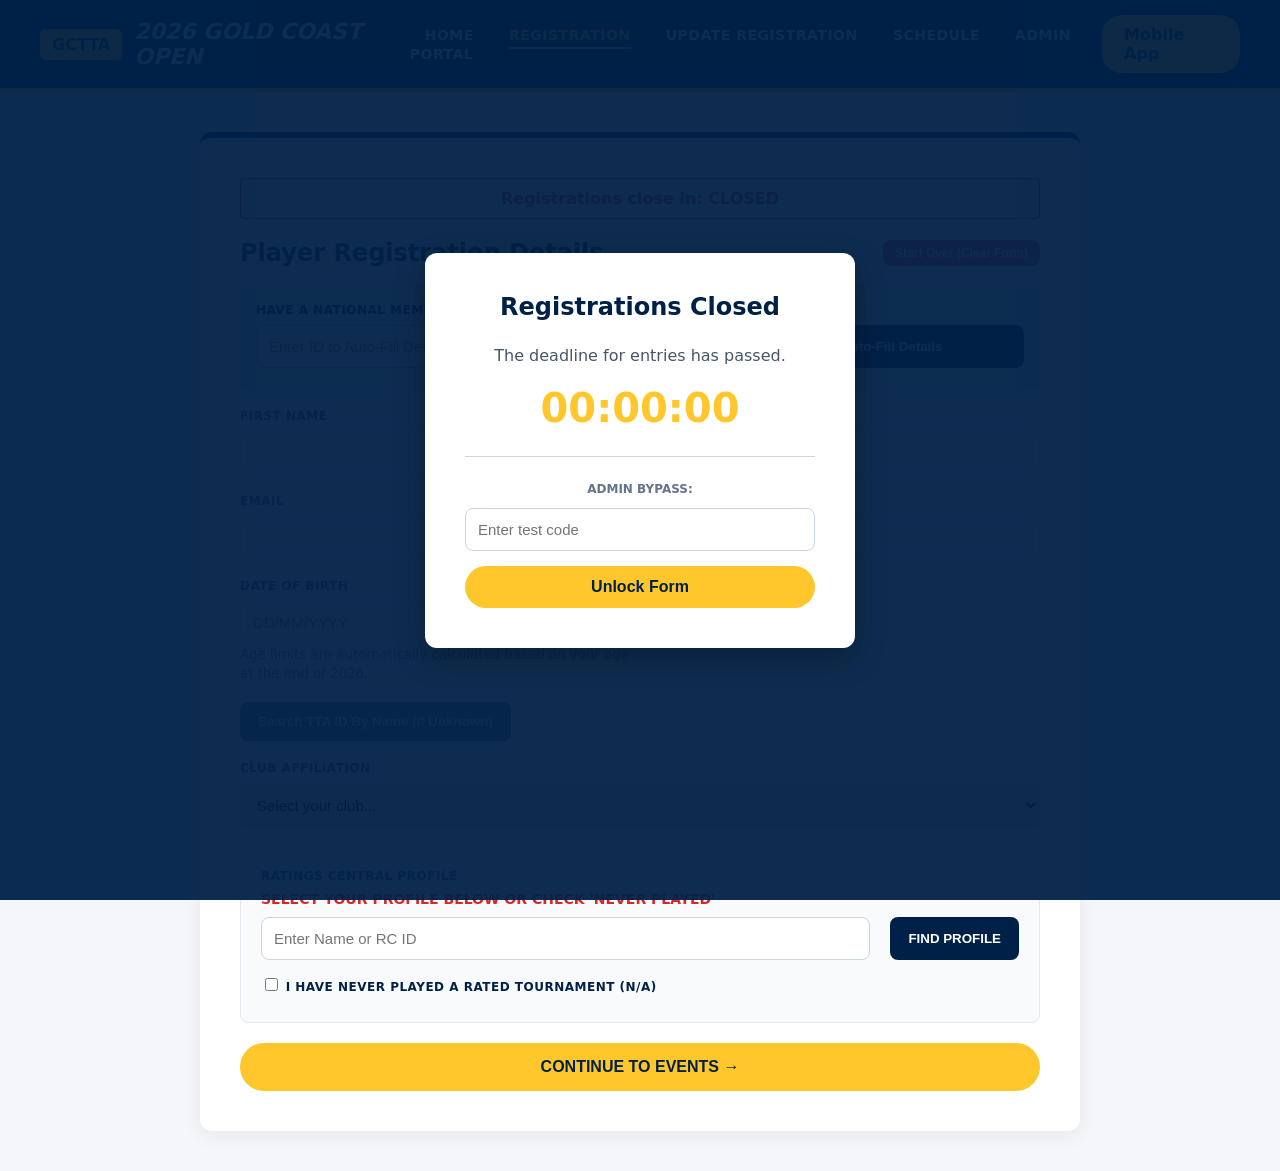
<file: public/register.html>
<!DOCTYPE html>
<html lang="en">
<head>
    <meta charset="UTF-8">
    <meta name="viewport" content="width=device-width, initial-scale=1.0">
    <title>Registration | 2026 Gold Coast Open</title>
    <link rel="stylesheet" href="style.css">
    <style>
        .rc-card-selected {
            border: 2px solid var(--gctta-gold) !important;
            background-color: #FEF9C3 !important;
        }
    </style>
</head>
<body>
    <nav class="navbar">
        <a href="/" class="nav-brand"><span class="gc-badge">GCTTA</span> 2026 GOLD COAST OPEN</a>
        <div class="nav-links">
            <a href="/">Home</a>
            <a href="/registration" class="active">Registration</a>
            <a href="/update.html">Update Registration</a>
            <a href="/schedule">Schedule</a>
            <a href="/admin">Admin Portal</a>
        </div>
        <a href="#" class="btn-mobile-app">Mobile App</a>
    </nav>

    <!-- COUNTDOWN LOCK OVERLAY -->
    <div id="countdownOverlay" class="login-overlay" style="display: none;">
        <div class="login-box" style="text-align: center;">
            <h2 style="margin-top: 0; color: var(--gctta-navy);">Registrations Closed</h2>
            <p style="color: #475569;">The deadline for entries has passed.</p>
            <h1 id="registerCountdown" style="color: var(--gctta-gold); font-size: 40px; margin: 20px 0; font-weight: 900;">00:00:00</h1>
            
            <hr style="margin: 25px 0; border: none; border-top: 1px solid #CBD5E1;">
            
            <p style="font-size: 12px; color: #64748B; font-weight: bold; text-transform: uppercase;">Admin Bypass:</p>
            <input type="password" id="bypassCode" placeholder="Enter test code" style="margin-bottom: 15px;">
            <button class="btn-primary" style="width: 100%; padding: 12px;" onclick="checkBypass()">Unlock Form</button>
            <p id="bypassError" style="color: red; display: none; margin-top: 10px; font-size: 13px;">Invalid code</p>
        </div>
    </div>

    <div class="form-container">
        <!-- Floating Active Countdown Banner -->
        <div id="closingBanner" style="background: #FEF2F2; border: 1px solid #DC2626; color: #DC2626; padding: 10px; text-align: center; border-radius: 4px; margin-bottom: 20px; font-weight: bold;">
            Registrations close in: <span id="topCountdown">--:--:--</span>
        </div>

        <form id="registrationForm" onsubmit="return false;">
            <!-- STEP 1: Personal Details -->
            <div id="step1">
                <div style="display: flex; justify-content: space-between; align-items: center; margin-bottom: 20px;">
                    <h2 style="color: var(--gctta-navy); margin: 0;">Player Registration Details</h2>
                    <button type="button" class="btn-secondary-small" style="background: #EF4444; color: white; border: none; font-size: 12px; padding: 6px 12px;" onclick="clearProgress()">Start Over (Clear Form)</button>
                </div>
                
                <div class="form-group" style="background: #EBF4FF; padding: 15px; border-radius: 8px; border: 1px solid #BAE6FD;">
                    <label style="color: var(--gctta-navy);">Have a National Member ID?</label>
                    <div class="form-row">
                        <input type="text" id="nationalId" placeholder="Enter ID to Auto-Fill Details" style="flex: 2; border-color: #93C5FD;" required>
                        <button type="button" id="autoFillByIdBtn" class="lookup-btn" style="flex: 1;">Auto-Fill Details</button>
                    </div>
                    <div id="ttaIdFeedback" style="font-size:13px; margin-top: 5px;"></div>
                </div>

                <div class="form-row">
                    <div class="form-group">
                        <label>First Name</label>
                        <input type="text" id="firstName" required>
                    </div>
                    <div class="form-group">
                        <label>Last Name</label>
                        <input type="text" id="lastName" required>
                    </div>
                </div>

                <div class="form-row">
                    <div class="form-group">
                        <label>Email</label>
                        <input type="email" id="email" required>
                    </div>
                    <div class="form-group">
                        <label>Phone Number</label>
                        <input type="text" id="phone" required>
                    </div>
                </div>

                <div class="form-row">
                    <div class="form-group">
                        <label>Date of Birth</label>
                        <input type="text" id="dob" placeholder="DD/MM/YYYY" required>
                        <small style="color: #64748B;">Age limits are automatically calculated based on your age at the end of 2026.</small>
                    </div>
                    <div class="form-group">
                        <label>Gender</label>
                        <div class="radio-group">
                            <label><input type="radio" name="gender" value="Male" required> Male</label>
                            <label><input type="radio" name="gender" value="Female" required> Female</label>
                        </div>
                    </div>
                </div>

                <div class="form-group">
                    <button type="button" id="lookupTtaBtn" class="btn-secondary-small">Search TTA ID By Name (If Unknown)</button>
                    <div id="ttaLookupFeedback" style="font-size:13px; margin-top: 5px;"></div>
                </div>

                <div class="form-group">
                    <label>Club Affiliation</label>
                    <select id="clubSelect" required onchange="toggleClubOther()"></select>
                    <input type="text" id="clubOther" placeholder="Please enter your club name" style="display:none; margin-top:10px;">
                </div>

                <div class="form-group" style="background: #F8FAFC; padding: 20px; border-radius: 8px; border: 1px solid #E2E8F0;">
                    <label>Ratings Central Profile</label>
                    <p style="color: #DC2626; font-weight: 900; font-size: 14px; text-transform: uppercase; margin-top: 0; margin-bottom: 10px;">Select your profile below or check 'Never Played'</p>
                    <div class="form-row">
                        <input type="text" id="rcProfile" placeholder="Enter Name or RC ID" style="flex: 2;" required readonly>
                        <button type="button" id="lookupRcBtn" class="lookup-btn">FIND PROFILE</button>
                    </div>
                    <div id="rcLookupResults"></div>
                    <label style="display: block; margin-top: 15px; font-weight: bold; cursor: pointer; color: var(--gctta-navy);">
                        <input type="checkbox" id="neverPlayedBox" onchange="toggleRcProfile()"> I have never played a rated tournament (N/A)
                    </label>
                </div>

                <button type="button" class="btn-primary btn-block" onclick="nextStep()">CONTINUE TO EVENTS →</button>
            </div>

            <!-- STEP 2: Event Selection -->
            <div id="step2" style="display: none;">
                <button type="button" onclick="prevStep()" style="background: none; border: none; color: var(--gctta-navy); cursor: pointer; font-weight: bold; margin-bottom: 20px;">← Back to Details</button>
                <h3 style="color: var(--gctta-navy);">Select Your Events (Max 1 per time slot)</h3>

                <div style="background: #F8FAFC; padding: 15px; margin-bottom: 15px; border-left: 4px solid var(--gctta-navy); border-radius: 4px;">
                    <h4 style="margin-top:0;">Saturday 8th August | 9:00am - 12:00pm</h4>
                    <label><input type="radio" name="sat_am" value='{"id":10, "name":"Event #10: Under 17 Boy’s Singles", "price":10}'> Event #10: Under 17 Boy’s Singles ($10)</label><br>
                    <label><input type="radio" name="sat_am" value='{"id":11, "name":"Event #11: Under 17 Girl’s Singles", "price":10}'> Event #11: Under 17 Girl’s Singles ($10)</label><br>
                    <label><input type="radio" name="sat_am" value='{"id":12, "name":"Event #12: Under 15 Boy’s Singles", "price":10}'> Event #12: Under 15 Boy’s Singles ($10)</label><br>
                    <label><input type="radio" name="sat_am" value='{"id":13, "name":"Event #13: Under 15 Girl’s Singles", "price":10}'> Event #13: Under 15 Girl’s Singles ($10)</label><br>
                    <label><input type="radio" name="sat_am" value='{"id":16, "name":"Event #16: Under 11 Boy’s Singles", "price":10}'> Event #16: Under 11 Boy’s Singles ($10)</label><br>
                    <label><input type="radio" name="sat_am" value='{"id":17, "name":"Event #17: Under 11 Girl’s Singles", "price":10}'> Event #17: Under 11 Girl’s Singles ($10)</label><br>
                    <label><input type="radio" name="sat_am" value="" checked> None</label>
                </div>

                <div style="background: #F8FAFC; padding: 15px; margin-bottom: 15px; border-left: 4px solid var(--gctta-navy); border-radius: 4px;">
                    <h4 style="margin-top:0;">Saturday 8th August | 12:00pm - 4:00pm</h4>
                    <label><input type="radio" name="sat_mid" value='{"id":8, "name":"Event #8: Under 19 Boy’s Singles", "price":10}'> Event #8: Under 19 Boy’s Singles ($10)</label><br>
                    <label><input type="radio" name="sat_mid" value='{"id":9, "name":"Event #9: Under 19 Girl’s Singles", "price":10}'> Event #9: Under 19 Girl’s Singles ($10)</label><br>
                    <label><input type="radio" name="sat_mid" value='{"id":14, "name":"Event #14: Under 13 Boy’s Singles", "price":10}'> Event #14: Under 13 Boy’s Singles ($10)</label><br>
                    <label><input type="radio" name="sat_mid" value='{"id":15, "name":"Event #15: Under 13 Girl’s Singles", "price":10}'> Event #15: Under 13 Girl’s Singles ($10)</label><br>
                    <label><input type="radio" name="sat_mid" value='{"id":3, "name":"Event #3: Men’s Open Doubles", "price":12}'> Event #3: Men’s Open Doubles ($12 ea)</label><br>
                    <label><input type="radio" name="sat_mid" value='{"id":4, "name":"Event #4: Women’s Open Doubles", "price":12}'> Event #4: Women’s Open Doubles ($12 ea)</label><br>
                    <label><input type="radio" name="sat_mid" value='{"id":6, "name":"Event #6: Under 1700 Singles", "price":15}'> Event #6: Under 1700 Singles ($15)</label><br>
                    <label><input type="radio" name="sat_mid" value="" checked> None</label>
                </div>

                <div style="background: #F8FAFC; padding: 15px; margin-bottom: 15px; border-left: 4px solid var(--gctta-navy); border-radius: 4px;">
                    <h4 style="margin-top:0;">Saturday 8th August | 4:00pm - 8:00pm</h4>
                    <label><input type="radio" name="sat_pm" value='{"id":1, "name":"Event #1: Men’s Open Singles", "price":25}'> Event #1: Men’s Open Singles ($25)</label><br>
                    <label><input type="radio" name="sat_pm" value='{"id":2, "name":"Event #2: Women’s Open Singles", "price":20}'> Event #2: Women’s Open Singles ($20)</label><br>
                    <label><input type="radio" name="sat_pm" value='{"id":5, "name":"Event #5: Para Open Singles", "price":10}'> Event #5: Para Open Singles ($10)</label><br>
                    <label><input type="radio" name="sat_pm" value='{"id":7, "name":"Event #7: Under 1400 Singles", "price":15}'> Event #7: Under 1400 Singles ($15)</label><br>
                    <label><input type="radio" name="sat_pm" value="" checked> None</label>
                </div>

                <div style="background: #F8FAFC; padding: 15px; margin-bottom: 15px; border-left: 4px solid var(--gctta-navy); border-radius: 4px;">
                    <h4 style="margin-top:0;">Sunday 9th August | 9:00am - 12:00pm</h4>
                    <label><input type="radio" name="sun_am" value='{"id":26, "name":"Event #26: Over 50 Men’s Singles", "price":15}'> Event #26: Over 50 Men’s Singles ($15)</label><br>
                    <label><input type="radio" name="sun_am" value='{"id":27, "name":"Event #27: Over 50 Women’s Singles", "price":15}'> Event #27: Over 50 Women’s Singles ($15)</label><br>
                    <label><input type="radio" name="sun_am" value='{"id":30, "name":"Event #30: Over 70 Men’s Singles", "price":10}'> Event #30: Over 70 Men’s Singles ($10)</label><br>
                    <label><input type="radio" name="sun_am" value='{"id":31, "name":"Event #31: Over 70 Women’s Singles", "price":10}'> Event #31: Over 70 Women’s Singles ($10)</label><br>
                    <label><input type="radio" name="sun_am" value='{"id":20, "name":"Event #20: Under 800 Singles", "price":12}'> Event #20: Under 800 Singles ($12)</label><br>
                    <label><input type="radio" name="sun_am" value="" checked> None</label>
                </div>

                <div style="background: #F8FAFC; padding: 15px; margin-bottom: 15px; border-left: 4px solid var(--gctta-navy); border-radius: 4px;">
                    <h4 style="margin-top:0;">Sunday 9th August | 12:00pm - 3:00pm</h4>
                    <label><input type="radio" name="sun_mid" value='{"id":24, "name":"Event #24: Over 40 Men’s Singles", "price":15}'> Event #24: Over 40 Men’s Singles ($15)</label><br>
                    <label><input type="radio" name="sun_mid" value='{"id":25, "name":"Event #25: Over 40 Women’s Singles", "price":15}'> Event #25: Over 40 Women’s Singles ($15)</label><br>
                    <label><input type="radio" name="sun_mid" value='{"id":21, "name":"Event #21: Open Rating Doubles", "price":10}'> Event #21: Open Rating Doubles ($10 ea)</label><br>
                    <label><input type="radio" name="sun_mid" value='{"id":33, "name":"Event #33: Veteran Women’s Doubles", "price":10}'> Event #33: Veteran Women’s Doubles ($10 ea)</label><br>
                    <label><input type="radio" name="sun_mid" value='{"id":34, "name":"Event #34: Veteran Men’s Doubles", "price":10}'> Event #34: Veteran Men’s Doubles ($10 ea)</label><br>
                    <label><input type="radio" name="sun_mid" value='{"id":19, "name":"Event #19: Under 1000 Singles", "price":15}'> Event #19: Under 1000 Singles ($15)</label><br>
                    <label><input type="radio" name="sun_mid" value="" checked> None</label>
                </div>

                <div style="background: #F8FAFC; padding: 15px; margin-bottom: 15px; border-left: 4px solid var(--gctta-navy); border-radius: 4px;">
                    <h4 style="margin-top:0;">Sunday 9th August | 3:00pm - 6:00pm</h4>
                    <label><input type="radio" name="sun_pm" value='{"id":22, "name":"Event #22: Over 30 Men’s Singles", "price":15}'> Event #22: Over 30 Men’s Singles ($15)</label><br>
                    <label><input type="radio" name="sun_pm" value='{"id":23, "name":"Event #23: Over 30 Women’s Singles", "price":15}'> Event #23: Over 30 Women’s Singles ($15)</label><br>
                    <label><input type="radio" name="sun_pm" value='{"id":28, "name":"Event #28: Over 60 Men’s Singles", "price":12}'> Event #28: Over 60 Men’s Singles ($12)</label><br>
                    <label><input type="radio" name="sun_pm" value='{"id":29, "name":"Event #29: Over 60 Women’s Singles", "price":12}'> Event #29: Over 60 Women’s Singles ($12)</label><br>
                    <label><input type="radio" name="sun_pm" value='{"id":32, "name":"Event #32: Over 80 Singles", "price":10}'> Event #32: Over 80 Singles ($10)</label><br>
                    <label><input type="radio" name="sun_pm" value='{"id":18, "name":"Event #18: Under 1200 Singles", "price":15}'> Event #18: Under 1200 Singles ($15)</label><br>
                    <label><input type="radio" name="sun_pm" value="" checked> None</label>
                </div>

                <!-- Dynamic Doubles Partner Section -->
                <div id="doublesPartnerSection" style="display: none; background: #FFF3CD; padding: 15px; margin-bottom: 20px; border-left: 4px solid #856404; border-radius: 4px;">
                    <h4 style="margin-top:0; color: #856404;">Doubles Partner Selection</h4>
                    <div id="partnerInputs"></div>
                </div>

                <!-- Summary & Payment -->
                <div style="background: #E2E8F0; padding: 25px; border-radius: 8px; margin-top: 30px;">
                    <h4 style="margin-top:0;">Payment Summary</h4>
                    
                    <p>Events Total: $<span id="eventsTotal">0.00</span></p>
                    <p style="margin-bottom: 5px;">TTQ Tournament Levy: $5.00</p>
                    
                    <div class="form-row" style="margin-bottom:10px; margin-top:15px;">
                        <input type="text" id="discountCode" placeholder="Discount Code">
                        <button type="button" id="applyDiscountBtn" class="lookup-btn">Verify</button>
                    </div>
                    
                    <p>Discount Applied: $<span id="discountAmount">0.00</span></p>
                    <hr>
                    <h3 style="margin:0;">Total Due: $<span id="finalTotal">5.00</span></h3>
                    
                    <!-- Hidden by default. Only appears after 3 failed Stripe attempts -->
                    <div id="payLaterContainer" style="display: none; background: #FEF3C7; padding: 15px; border-left: 4px solid #D97706; margin-top: 15px; margin-bottom: 15px; border-radius: 4px;">
                        <label style="font-weight: bold; color: #92400E; cursor: pointer; display: flex; align-items: center; gap: 8px;">
                            <input type="checkbox" id="payLaterCheckbox" style="width: 18px; height: 18px;">
                            Having trouble with card payments? Click here to bypass Stripe and Pay on the Day (Cash/EFT).
                        </label>
                    </div>

                    <button type="button" id="checkoutBtn" class="btn-primary btn-block" onclick="startCheckoutProcess()">PROCEED TO SECURE PAYMENT</button>
                </div>
            </div>
        </form>
    </div>

    <!-- TERMS AND CONDITIONS MODAL -->
    <div id="tcModal" class="login-overlay" style="display: none;">
        <div class="login-box" style="width: 600px; max-width: 90vw; text-align: left; padding: 25px;">
            <h2 style="margin-top: 0; color: var(--gctta-navy); border-bottom: 2px solid var(--gctta-gold); padding-bottom: 10px;">Terms & Conditions</h2>
            
            <p style="font-size: 14px; color: #DC2626; font-weight: bold; margin-bottom: 15px;">Please read and scroll to the bottom to agree.</p>
            
            <div id="tcScrollArea" style="height: 250px; overflow-y: auto; background: #F8FAFC; border: 1px solid #CBD5E1; border-radius: 4px; padding: 15px; font-size: 14px; color: #475569; margin-bottom: 20px;">
                <p><strong>1. Acceptance of Terms</strong><br>By registering for the 2026 Gold Coast Open Table Tennis Championships, you agree to abide by the rules and regulations set forth by the Gold Coast Table Tennis Association (GCTTA) and Table Tennis Queensland (TTQ).</p>
                <p><strong>2. Eligibility</strong><br>All players must hold a valid National Member ID. If you do not have a rating, you must enter 'Never Played' or select a comparable grade.</p>
                <p><strong>3. Media Release</strong><br>By entering, you grant GCTTA the right to take photographs and video during the tournament for promotional purposes.</p>
                <p><strong>4. Refunds</strong><br>Withdrawals made after the closing date will not be eligible for a refund. Extenuating medical circumstances require a certificate.</p>
                <p><strong>5. Equipment and Attire</strong><br>All equipment must comply with ITTF regulations. White clothing is strictly prohibited during gameplay as the official ball is white.</p>
                <p><strong>6. Conduct</strong><br>Good sportsmanship is expected at all times. The Referee's decision on all matters is final.</p>

                <br><br><br><br>
                <p style="text-align: center;"><i>End of Terms and Conditions</i></p>
            </div>
            
            <div style="display: flex; gap: 10px;">
                <button type="button" id="tcAgreeBtn" class="btn-primary" style="flex: 2; opacity: 0.5; cursor: not-allowed;" disabled>I Agree</button>
                <button type="button" class="btn-secondary-small" style="flex: 1; background: #64748B;" onclick="closeTcModal()">Cancel</button>
            </div>
        </div>
    </div>

    <!-- CONFIRMATION & DOB RE-ENTRY MODAL -->
    <div id="confirmModal" class="login-overlay" style="display: none;">
        <div class="login-box" style="width: 600px; max-width: 90vw; padding: 25px; text-align: left;">
            <h2 style="margin-top: 0; color: var(--gctta-navy); border-bottom: 2px solid var(--gctta-gold); padding-bottom: 10px;">Confirm Your Entry</h2>
            
            <div id="confirmSummary" style="background: #F8FAFC; padding: 15px; border-radius: 4px; border: 1px solid #CBD5E1; margin-bottom: 20px; font-size: 14px; color: #334155; line-height: 1.6;">
                <!-- JS injects summary here -->
            </div>
            
            <div style="background: #FEFCE8; padding: 15px; border-radius: 4px; border: 1px solid #FEF08A; margin-bottom: 20px;">
                <label style="font-weight: bold; color: #854D0E; display: block; margin-bottom: 8px;">To prevent default errors, please re-enter your Date of Birth (DD/MM/YYYY):</label>
                <input type="text" id="confirmDobInput" placeholder="DD/MM/YYYY" required style="width: 100%; padding: 10px; border: 1px solid #CBD5E1; border-radius: 4px; box-sizing: border-box;">
            </div>
            
            <div style="display: flex; gap: 10px;">
                <button type="button" id="finalConfirmBtn" class="btn-primary" style="flex: 2;">Confirm & Proceed to Payment</button>
                <button type="button" class="btn-secondary-small" style="flex: 1; background: #64748B;" onclick="closeConfirmModal()">Cancel</button>
            </div>
        </div>
    </div>

    <script src="app.js"></script>
    <script>
        let rcProfileConfirmed = false;
        let rcDebounceTimer = null;

        function toggleRcProfile() {
            const box = document.getElementById('neverPlayedBox');
            const rcInput = document.getElementById('rcProfile');
            if (box.checked) {
                rcInput.value = 'Never Played';
                rcInput.style.backgroundColor = '#E2E8F0';
                rcProfileConfirmed = true;
            } else {
                rcInput.value = '';
                rcInput.style.backgroundColor = '';
                rcProfileConfirmed = false;
                autoSearchRc();
            }
        }

        // AUTO SEARCH RATINGS CENTRAL AS SOON AS FIRST & LAST NAME ARE TYPED
        function autoSearchRc() {
            const first = document.getElementById('firstName').value.trim();
            const last = document.getElementById('lastName').value.trim();
            const neverPlayed = document.getElementById('neverPlayedBox').checked;

            if (neverPlayed) return;

            if (first.length >= 2 && last.length >= 2) {
                clearTimeout(rcDebounceTimer);
                rcDebounceTimer = setTimeout(() => {
                    const rcInput = document.getElementById('rcProfile');
                    rcInput.value = `${last}, ${first}`;
                    rcProfileConfirmed = false; // Must re-confirm selection
                    
                    const rcBtn = document.getElementById('lookupRcBtn');
                    if (rcBtn) rcBtn.click();
                }, 700);
            }
        }

        document.getElementById('firstName').addEventListener('input', autoSearchRc);
        document.getElementById('lastName').addEventListener('input', autoSearchRc);

        // Listen for user selecting a result card from RC lookup
        document.getElementById('rcLookupResults').addEventListener('click', (e) => {
            const card = e.target.closest('.rc-card') || e.target.closest('tr') || e.target.closest('div');
            if (card) {
                document.querySelectorAll('.rc-card').forEach(c => c.classList.remove('rc-card-selected'));
                card.classList.add('rc-card-selected');
                rcProfileConfirmed = true;
            }
        });

        function nextStep() {
            const step1 = document.getElementById('step1');
            const inputs = step1.querySelectorAll('input, select');
            let isValid = true;
            
            for (let i = 0; i < inputs.length; i++) {
                if (!inputs[i].checkValidity()) {
                    inputs[i].reportValidity(); 
                    isValid = false;
                    break; 
                }
            }
            
            const rcInput = document.getElementById('rcProfile').value.trim();
            const neverPlayed = document.getElementById('neverPlayedBox').checked;
            
            if (!neverPlayed && (!rcProfileConfirmed || rcInput === "")) {
                alert("Action Required: Ratings Central search ran automatically for your name. You MUST click to select your profile box from the search results, or check 'I have never played a rated tournament'.");
                document.getElementById('rcLookupResults').scrollIntoView({ behavior: 'smooth' });
                return;
            }

            if (!isValid) return;

            document.getElementById('step1').style.display = 'none';
            document.getElementById('step2').style.display = 'block';
            if (typeof validateEligibility === "function") validateEligibility();
        }

        function prevStep() {
            document.getElementById('step2').style.display = 'none';
            document.getElementById('step1').style.display = 'block';
        }

        // COUNTDOWN LOGIC
        const targetTimeReg = new Date('August 5, 2026 23:59:59 GMT+1000').getTime();
        const overlay = document.getElementById('countdownOverlay');
        const topCountdown = document.getElementById('topCountdown');
        
        function updateRegCountdown() {
            const now = new Date().getTime();
            const distance = targetTimeReg - now;
            const el = document.getElementById('registerCountdown');
            
            if (distance < 0) {
                if (overlay) {
                    overlay.style.display = 'flex';
                    document.querySelector('#countdownOverlay h2').innerText = 'Registrations Closed';
                    document.querySelector('#countdownOverlay p').innerText = 'The deadline for entries has passed.';
                    if(el) el.innerText = '00:00:00';
                }
                if(topCountdown) topCountdown.innerText = 'CLOSED';
                return;
            } else {
                if (overlay) overlay.style.display = 'none';
            }
            
            const days = Math.floor(distance / (1000 * 60 * 60 * 24));
            const hours = Math.floor((distance % (1000 * 60 * 60 * 24)) / (1000 * 60 * 60));
            const minutes = Math.floor((distance % (1000 * 60 * 60)) / (1000 * 60));
            const seconds = Math.floor((distance % (1000 * 60)) / 1000);
            
            const timeStr = (days > 0 ? days + "d " : "") + (hours > 0 ? hours + "h " : "") + minutes + "m " + seconds + "s";
            
            if(el) el.innerText = timeStr;
            if(topCountdown) topCountdown.innerText = timeStr;
        }
        
        setInterval(updateRegCountdown, 1000);
        updateRegCountdown();

        function checkBypass() {
            const code = document.getElementById('bypassCode').value;
            if (code === 'gctta01') {
                if (overlay) overlay.style.display = 'none';
            } else {
                document.getElementById('bypassError').style.display = 'block';
            }
        }

        // AUTO-SAVE PROGRESS (Local Storage)
        document.addEventListener("DOMContentLoaded", () => {
            const form = document.getElementById('registrationForm');
            if (!form) return;

            const saveInput = (el) => {
                if (!el.id && !el.name) return; 
                
                const key = el.type === 'radio' ? `gco_${el.name}_${el.value}` : `gco_${el.id || el.name}`;
                
                if (el.type === 'checkbox') {
                    localStorage.setItem(key, el.checked);
                } else if (el.type === 'radio') {
                    if (el.checked) {
                        form.querySelectorAll(`input[name="${el.name}"]`).forEach(r => {
                            localStorage.removeItem(`gco_${r.name}_${r.value}`);
                        });
                        localStorage.setItem(key, 'true');
                    }
                } else {
                    localStorage.setItem(key, el.value);
                }
            };

            form.addEventListener('input', (e) => {
                if (e.target.tagName === 'INPUT' || e.target.tagName === 'SELECT' || e.target.tagName === 'TEXTAREA') {
                    saveInput(e.target);
                }
            });
            form.addEventListener('change', (e) => {
                if (e.target.tagName === 'INPUT' || e.target.tagName === 'SELECT' || e.target.tagName === 'TEXTAREA') {
                    saveInput(e.target);
                }
            });

            const allInputs = form.querySelectorAll('input, select, textarea');
            allInputs.forEach(input => {
                if (!input.id && !input.name) return;
                const key = input.type === 'radio' ? `gco_${input.name}_${input.value}` : `gco_${input.id || input.name}`;
                const savedValue = localStorage.getItem(key);
                
                if (savedValue !== null) {
                    if (input.type === 'checkbox' || input.type === 'radio') {
                        input.checked = (savedValue === 'true');
                    } else {
                        input.value = savedValue;
                    }
                }
            });

            setTimeout(() => {
                if (typeof toggleRcProfile === 'function') toggleRcProfile();
                if (typeof toggleClubOther === 'function') toggleClubOther();
            }, 100);
        });

        function clearProgress() {
            if(confirm("Are you sure you want to clear the form and start over?")) {
                Object.keys(localStorage).forEach(key => {
                    if (key.startsWith('gco_')) {
                        localStorage.removeItem(key);
                    }
                });
                window.location.reload();
            }
        }

        document.getElementById('autoFillByIdBtn').addEventListener('click', () => {
            setTimeout(() => {
                autoSearchRc();
            }, 2500); 
        });
    </script>
</body>
</html>
</file>
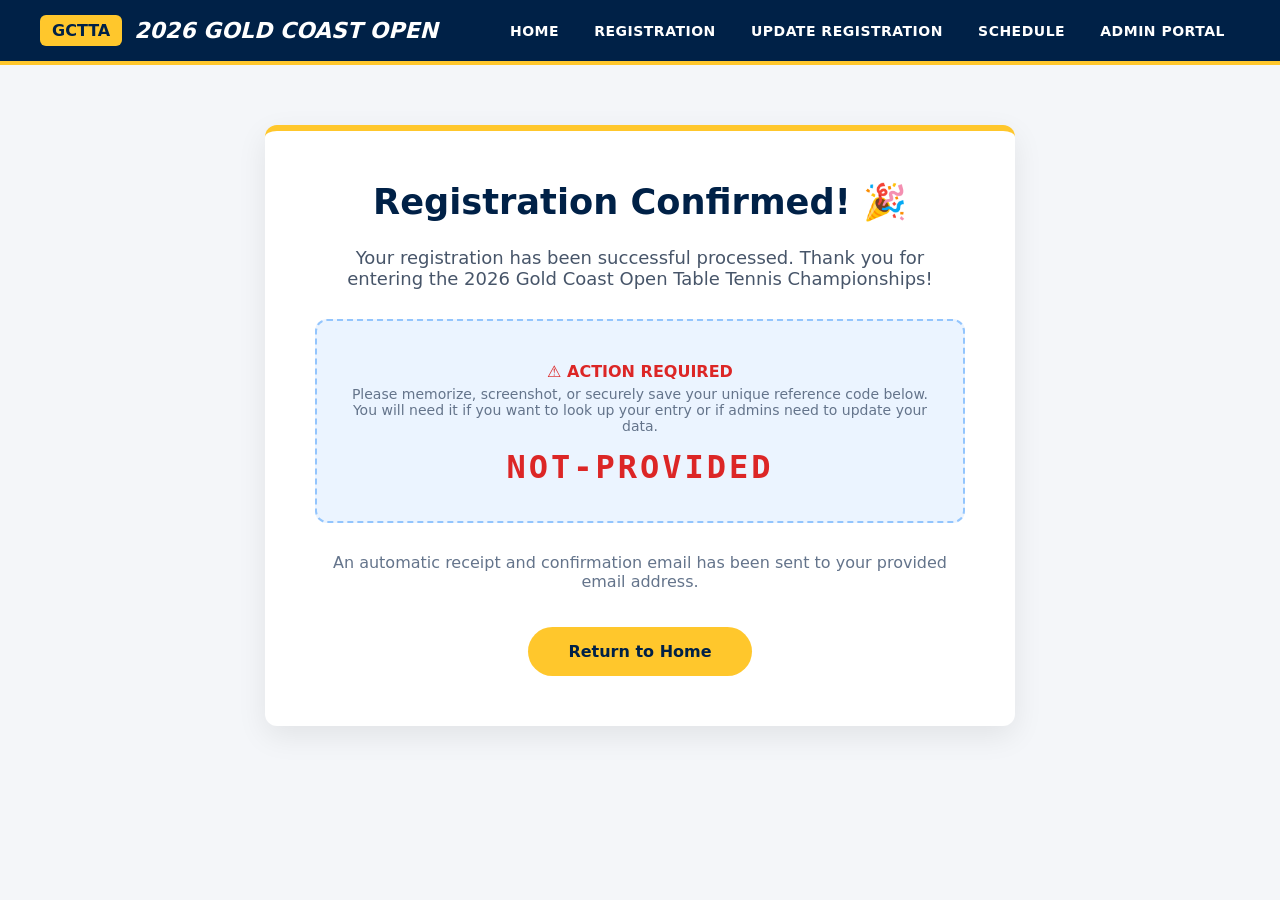
<file: public/success.html>
<!DOCTYPE html>
<html lang="en">
<head>
    <meta charset="UTF-8">
    <meta name="viewport" content="width=device-width, initial-scale=1.0">
    <title>Registration Success | 2026 Gold Coast Open</title>
    <link rel="stylesheet" href="style.css">
    <style>
        .success-box {
            text-align: center;
            max-width: 650px;
            margin: 60px auto;
            background: white;
            padding: 50px;
            border-radius: 12px;
            box-shadow: 0 10px 30px rgba(0,0,0,0.08);
            border-top: 6px solid var(--gctta-gold);
        }
        .success-box h1 {
            color: var(--gctta-navy);
            margin-top: 0;
            font-size: 2.2em;
        }
        .ref-code-container {
            background: #EBF4FF;
            border: 2px dashed #93C5FD;
            padding: 25px;
            border-radius: 12px;
            margin: 30px 0;
        }
        .ref-code {
            font-size: 32px;
            font-weight: 900;
            color: var(--gctta-navy);
            letter-spacing: 3px;
            margin: 10px 0;
            font-family: monospace;
        }
        .warning-text {
            color: #DC2626;
            font-weight: bold;
            font-size: 16px;
            margin-bottom: 5px;
        }
    </style>
</head>
<body>
    <nav class="navbar">
        <a href="/" class="nav-brand"><span class="gc-badge">GCTTA</span> 2026 GOLD COAST OPEN</a>
        <div class="nav-links">
            <a href="/">Home</a>
            <a href="/registration">Registration</a>
            <a href="/update.html">Update Registration</a>
            <a href="/schedule">Schedule</a>
            <a href="/admin">Admin Portal</a>
        </div>
    </nav>

    <div class="success-box">
        <h1>Registration Confirmed! 🎉</h1>
        <p style="font-size: 18px; color: #475569;">Your registration has been successful processed. Thank you for entering the 2026 Gold Coast Open Table Tennis Championships!</p>
        
        <div class="ref-code-container">
            <p class="warning-text">⚠️ ACTION REQUIRED</p>
            <p style="margin-top: 0; font-size: 14px; color: #64748B;">Please memorize, screenshot, or securely save your unique reference code below. You will need it if you want to look up your entry or if admins need to update your data.</p>
            <div class="ref-code" id="refCodeDisplay">LOADING...</div>
        </div>

        <p style="color: #64748B;">An automatic receipt and confirmation email has been sent to your provided email address.</p>
        <a href="/" class="btn-primary" style="display:inline-block; margin-top:20px; padding: 15px 40px;">Return to Home</a>
    </div>

    <script>
        const urlParams = new URLSearchParams(window.location.search);
        const regId = urlParams.get('reg_id');
        if (regId) {
            document.getElementById('refCodeDisplay').innerText = regId;
        } else {
            document.getElementById('refCodeDisplay').innerText = "NOT-PROVIDED";
            document.getElementById('refCodeDisplay').style.color = "#DC2626";
        }
    </script>
</body>
</html>
</file>
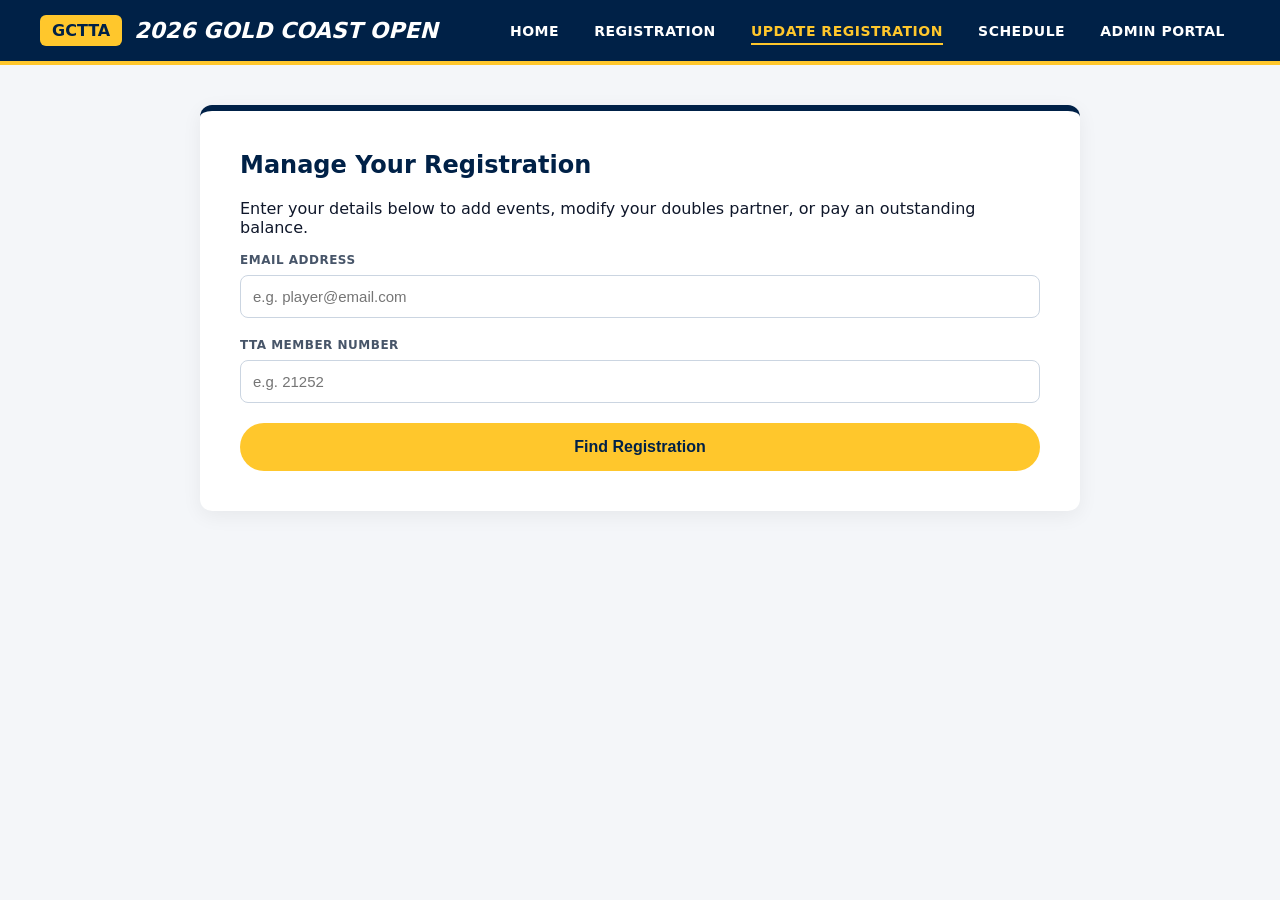
<file: public/update.html>
<!DOCTYPE html>
<html lang="en">
<head>
    <meta charset="UTF-8">
    <meta name="viewport" content="width=device-width, initial-scale=1.0">
    <title>Update Registration | 2026 Gold Coast Open</title>
    <link rel="stylesheet" href="style.css">
</head>
<body>
    <nav class="navbar">
        <a href="/" class="nav-brand"><span class="gc-badge">GCTTA</span> 2026 GOLD COAST OPEN</a>
        <div class="nav-links">
            <a href="/">Home</a>
            <a href="/registration">Registration</a>
            <a href="/update.html" class="active">Update Registration</a>
            <a href="/schedule">Schedule</a>
            <a href="/admin">Admin Portal</a>
        </div>
    </nav>

    <div class="form-container">
        <!-- STEP 1: Lookup -->
        <div id="lookupStep">
            <h2 style="color: var(--gctta-navy); margin-top:0;">Manage Your Registration</h2>
            <p>Enter your details below to add events, modify your doubles partner, or pay an outstanding balance.</p>
            
            <div class="form-group">
                <label>Email Address</label>
                <input type="email" id="lookupEmail" placeholder="e.g. player@email.com" required>
            </div>
            <div class="form-group">
                <label>TTA Member Number</label>
                <input type="text" id="lookupTtaId" placeholder="e.g. 21252" required>
            </div>
            <button class="btn-primary btn-block" id="findRegBtn">Find Registration</button>
            <p id="lookupError" style="color:red; display:none; margin-top:10px;"></p>
        </div>

        <!-- STEP 2: Balance/Events Update -->
        <div id="updateStep" style="display:none;">
            <h3 style="color: var(--gctta-navy);">Registration Found</h3>
            <p><strong>Player:</strong> <span id="playerNameDisplay"></span></p>
            
            <div id="balanceSection" style="display:none; background: #FFF3CD; padding: 15px; border-left: 4px solid #856404; margin-bottom: 20px;">
                <h4 style="margin-top:0; color: #856404;">Action Required: Outstanding Balance</h4>
                <p>You have an unpaid balance on your account.</p>
                <p><strong>Amount Due: $<span id="balanceAmountDisplay"></span></strong></p>
                <button class="btn-primary" id="payBalanceBtn">Pay Balance Now</button>
            </div>

            <div id="eventsEditSection">
                <h4 style="color: var(--gctta-navy); border-bottom: 2px solid #E2E8F0; padding-bottom: 5px;">Update Events</h4>
                <p style="font-size: 13px; color: #64748B;">You can add or swap events below. If you need to drop events and request a refund, please contact the administrator.</p>
                
                <form id="updateEventsForm">
                    <div id="updateEventsContainer" style="margin-bottom: 15px;">
                        
                        <div style="background: #F8FAFC; padding: 15px; margin-bottom: 15px; border-left: 4px solid var(--gctta-navy); border-radius: 4px;">
                            <h4 style="margin-top:0;">Saturday 8th August | 9:00am - 12:00pm</h4>
                            <label><input type="radio" name="upd_sat_am" value='{"id":10, "name":"Event #10: Under 17 Boy’s Singles", "price":10}' onchange="calculateUpdateTotals()"> Event #10: Under 17 Boy’s Singles ($10)</label><br>
                            <label><input type="radio" name="upd_sat_am" value='{"id":11, "name":"Event #11: Under 17 Girl’s Singles", "price":10}' onchange="calculateUpdateTotals()"> Event #11: Under 17 Girl’s Singles ($10)</label><br>
                            <label><input type="radio" name="upd_sat_am" value='{"id":12, "name":"Event #12: Under 15 Boy’s Singles", "price":10}' onchange="calculateUpdateTotals()"> Event #12: Under 15 Boy’s Singles ($10)</label><br>
                            <label><input type="radio" name="upd_sat_am" value='{"id":13, "name":"Event #13: Under 15 Girl’s Singles", "price":10}' onchange="calculateUpdateTotals()"> Event #13: Under 15 Girl’s Singles ($10)</label><br>
                            <label><input type="radio" name="upd_sat_am" value='{"id":16, "name":"Event #16: Under 11 Boy’s Singles", "price":10}' onchange="calculateUpdateTotals()"> Event #16: Under 11 Boy’s Singles ($10)</label><br>
                            <label><input type="radio" name="upd_sat_am" value='{"id":17, "name":"Event #17: Under 11 Girl’s Singles", "price":10}' onchange="calculateUpdateTotals()"> Event #17: Under 11 Girl’s Singles ($10)</label><br>
                            <label><input type="radio" name="upd_sat_am" value="" onchange="calculateUpdateTotals()" checked> None</label>
                        </div>

                        <div style="background: #F8FAFC; padding: 15px; margin-bottom: 15px; border-left: 4px solid var(--gctta-navy); border-radius: 4px;">
                            <h4 style="margin-top:0;">Saturday 8th August | 12:00pm - 4:00pm</h4>
                            <label><input type="radio" name="upd_sat_mid" value='{"id":8, "name":"Event #8: Under 19 Boy’s Singles", "price":10}' onchange="calculateUpdateTotals()"> Event #8: Under 19 Boy’s Singles ($10)</label><br>
                            <label><input type="radio" name="upd_sat_mid" value='{"id":9, "name":"Event #9: Under 19 Girl’s Singles", "price":10}' onchange="calculateUpdateTotals()"> Event #9: Under 19 Girl’s Singles ($10)</label><br>
                            <label><input type="radio" name="upd_sat_mid" value='{"id":14, "name":"Event #14: Under 13 Boy’s Singles", "price":10}' onchange="calculateUpdateTotals()"> Event #14: Under 13 Boy’s Singles ($10)</label><br>
                            <label><input type="radio" name="upd_sat_mid" value='{"id":15, "name":"Event #15: Under 13 Girl’s Singles", "price":10}' onchange="calculateUpdateTotals()"> Event #15: Under 13 Girl’s Singles ($10)</label><br>
                            <label><input type="radio" name="upd_sat_mid" value='{"id":3, "name":"Event #3: Men’s Open Doubles", "price":12}' onchange="calculateUpdateTotals()"> Event #3: Men’s Open Doubles ($12 ea)</label><br>
                            <label><input type="radio" name="upd_sat_mid" value='{"id":4, "name":"Event #4: Women’s Open Doubles", "price":12}' onchange="calculateUpdateTotals()"> Event #4: Women’s Open Doubles ($12 ea)</label><br>
                            <label><input type="radio" name="upd_sat_mid" value='{"id":6, "name":"Event #6: Under 1700 Singles", "price":15}' onchange="calculateUpdateTotals()"> Event #6: Under 1700 Singles ($15)</label><br>
                            <label><input type="radio" name="upd_sat_mid" value="" onchange="calculateUpdateTotals()" checked> None</label>
                        </div>

                        <div style="background: #F8FAFC; padding: 15px; margin-bottom: 15px; border-left: 4px solid var(--gctta-navy); border-radius: 4px;">
                            <h4 style="margin-top:0;">Saturday 8th August | 4:00pm - 8:00pm</h4>
                            <label><input type="radio" name="upd_sat_pm" value='{"id":1, "name":"Event #1: Men’s Open Singles", "price":25}' onchange="calculateUpdateTotals()"> Event #1: Men’s Open Singles ($25)</label><br>
                            <label><input type="radio" name="upd_sat_pm" value='{"id":2, "name":"Event #2: Women’s Open Singles", "price":20}' onchange="calculateUpdateTotals()"> Event #2: Women’s Open Singles ($20)</label><br>
                            <label><input type="radio" name="upd_sat_pm" value='{"id":5, "name":"Event #5: Para Open Singles", "price":10}' onchange="calculateUpdateTotals()"> Event #5: Para Open Singles ($10)</label><br>
                            <label><input type="radio" name="upd_sat_pm" value='{"id":7, "name":"Event #7: Under 1400 Singles", "price":15}' onchange="calculateUpdateTotals()"> Event #7: Under 1400 Singles ($15)</label><br>
                            <label><input type="radio" name="upd_sat_pm" value="" onchange="calculateUpdateTotals()" checked> None</label>
                        </div>

                        <div style="background: #F8FAFC; padding: 15px; margin-bottom: 15px; border-left: 4px solid var(--gctta-navy); border-radius: 4px;">
                            <h4 style="margin-top:0;">Sunday 9th August | 9:00am - 12:00pm</h4>
                            <label><input type="radio" name="upd_sun_am" value='{"id":26, "name":"Event #26: Over 50 Men’s Singles", "price":15}' onchange="calculateUpdateTotals()"> Event #26: Over 50 Men’s Singles ($15)</label><br>
                            <label><input type="radio" name="upd_sun_am" value='{"id":27, "name":"Event #27: Over 50 Women’s Singles", "price":15}' onchange="calculateUpdateTotals()"> Event #27: Over 50 Women’s Singles ($15)</label><br>
                            <label><input type="radio" name="upd_sun_am" value='{"id":30, "name":"Event #30: Over 70 Men’s Singles", "price":10}' onchange="calculateUpdateTotals()"> Event #30: Over 70 Men’s Singles ($10)</label><br>
                            <label><input type="radio" name="upd_sun_am" value='{"id":31, "name":"Event #31: Over 70 Women’s Singles", "price":10}' onchange="calculateUpdateTotals()"> Event #31: Over 70 Women’s Singles ($10)</label><br>
                            <label><input type="radio" name="upd_sun_am" value='{"id":20, "name":"Event #20: Under 800 Singles", "price":12}' onchange="calculateUpdateTotals()"> Event #20: Under 800 Singles ($12)</label><br>
                            <label><input type="radio" name="upd_sun_am" value="" onchange="calculateUpdateTotals()" checked> None</label>
                        </div>

                        <div style="background: #F8FAFC; padding: 15px; margin-bottom: 15px; border-left: 4px solid var(--gctta-navy); border-radius: 4px;">
                            <h4 style="margin-top:0;">Sunday 9th August | 12:00pm - 3:00pm</h4>
                            <label><input type="radio" name="upd_sun_mid" value='{"id":24, "name":"Event #24: Over 40 Men’s Singles", "price":15}' onchange="calculateUpdateTotals()"> Event #24: Over 40 Men’s Singles ($15)</label><br>
                            <label><input type="radio" name="upd_sun_mid" value='{"id":25, "name":"Event #25: Over 40 Women’s Singles", "price":15}' onchange="calculateUpdateTotals()"> Event #25: Over 40 Women’s Singles ($15)</label><br>
                            <label><input type="radio" name="upd_sun_mid" value='{"id":21, "name":"Event #21: Open Rating Doubles", "price":10}' onchange="calculateUpdateTotals()"> Event #21: Open Rating Doubles ($10 ea)</label><br>
                            <label><input type="radio" name="upd_sun_mid" value='{"id":33, "name":"Event #33: Veteran Women’s Doubles", "price":10}' onchange="calculateUpdateTotals()"> Event #33: Veteran Women’s Doubles ($10 ea)</label><br>
                            <label><input type="radio" name="upd_sun_mid" value='{"id":34, "name":"Event #34: Veteran Men’s Doubles", "price":10}' onchange="calculateUpdateTotals()"> Event #34: Veteran Men’s Doubles ($10 ea)</label><br>
                            <label><input type="radio" name="upd_sun_mid" value='{"id":19, "name":"Event #19: Under 1000 Singles", "price":15}' onchange="calculateUpdateTotals()"> Event #19: Under 1000 Singles ($15)</label><br>
                            <label><input type="radio" name="upd_sun_mid" value="" onchange="calculateUpdateTotals()" checked> None</label>
                        </div>

                        <div style="background: #F8FAFC; padding: 15px; margin-bottom: 15px; border-left: 4px solid var(--gctta-navy); border-radius: 4px;">
                            <h4 style="margin-top:0;">Sunday 9th August | 3:00pm - 6:00pm</h4>
                            <label><input type="radio" name="upd_sun_pm" value='{"id":22, "name":"Event #22: Over 30 Men’s Singles", "price":15}' onchange="calculateUpdateTotals()"> Event #22: Over 30 Men’s Singles ($15)</label><br>
                            <label><input type="radio" name="upd_sun_pm" value='{"id":23, "name":"Event #23: Over 30 Women’s Singles", "price":15}' onchange="calculateUpdateTotals()"> Event #23: Over 30 Women’s Singles ($15)</label><br>
                            <label><input type="radio" name="upd_sun_pm" value='{"id":28, "name":"Event #28: Over 60 Men’s Singles", "price":12}' onchange="calculateUpdateTotals()"> Event #28: Over 60 Men’s Singles ($12)</label><br>
                            <label><input type="radio" name="upd_sun_pm" value='{"id":29, "name":"Event #29: Over 60 Women’s Singles", "price":12}' onchange="calculateUpdateTotals()"> Event #29: Over 60 Women’s Singles ($12)</label><br>
                            <label><input type="radio" name="upd_sun_pm" value='{"id":32, "name":"Event #32: Over 80 Singles", "price":10}' onchange="calculateUpdateTotals()"> Event #32: Over 80 Singles ($10)</label><br>
                            <label><input type="radio" name="upd_sun_pm" value='{"id":18, "name":"Event #18: Under 1200 Singles", "price":15}' onchange="calculateUpdateTotals()"> Event #18: Under 1200 Singles ($15)</label><br>
                            <label><input type="radio" name="upd_sun_pm" value="" onchange="calculateUpdateTotals()" checked> None</label>
                        </div>

                    </div>
                    
                    <div id="doublesPartnerSectionUpdate" style="display: none; background: #FFF3CD; padding: 15px; margin-top: 15px; border-left: 4px solid #856404; border-radius: 4px;">
                        <h4 style="margin-top:0; color: #856404;">Doubles Partner Selection</h4>
                        <div id="partnerInputsUpdate"></div>
                    </div>

                    <div style="background: #E2E8F0; padding: 25px; border-radius: 8px; margin-top: 30px;">
                        <p>Originally Paid: $<span id="oldPaidAmount">0.00</span></p>
                        <p>New Total (Events + Levy - Discounts): $<span id="newTotalAmount">0.00</span></p>
                        <hr>
                        <h3 style="margin:0;">Difference to Pay: $<span id="differenceAmount">0.00</span></h3>
                        <p id="refundWarning" style="color:#DC2626; font-weight:bold; display:none; margin-top: 10px;">You have removed events. Your changes will be saved, but please contact the administrator for a refund of the difference.</p>
                        <button type="button" id="payDifferenceBtn" class="btn-primary btn-block" style="margin-top:15px;" disabled>PROCEED TO PAY DIFFERENCE</button>
                    </div>
                </form>
            </div>
        </div>
    </div>
    
    <script src="app.js"></script>
    <script src="update.js"></script>
</body>
</html>
</file>
<file: public/style.css>
:root {
    --gctta-navy: #002147;
    --gctta-gold: #FFC72C;
    --gctta-gold-dark: #D4A017;
    --text-dark: #0F172A;
    --bg-light: #F4F6F9;
    --border-radius: 8px;
}

body {
    margin: 0;
    font-family: 'Segoe UI', system-ui, -apple-system, sans-serif;
    background-color: var(--bg-light);
    color: var(--text-dark);
}

/* Navbar */
.navbar {
    background-color: var(--gctta-navy);
    padding: 15px 40px;
    display: flex;
    justify-content: space-between;
    align-items: center;
    border-bottom: 4px solid var(--gctta-gold);
}
.nav-brand {
    color: #FFFFFF;
    font-size: 22px;
    font-weight: 900;
    font-style: italic;
    text-decoration: none;
    display: flex;
    align-items: center;
    gap: 12px;
}
.nav-brand span.gc-badge {
    background-color: var(--gctta-gold);
    color: var(--gctta-navy);
    padding: 6px 12px;
    border-radius: 6px;
    font-size: 16px;
    font-weight: bold;
    font-style: normal;
}
.nav-links a {
    color: #FFFFFF;
    text-decoration: none;
    margin: 0 15px;
    font-weight: 700;
    font-size: 14px;
    text-transform: uppercase;
    letter-spacing: 0.5px;
}
.nav-links a.active, .nav-links a:hover {
    color: var(--gctta-gold);
    border-bottom: 2px solid var(--gctta-gold);
    padding-bottom: 4px;
}
.btn-mobile-app {
    background-color: var(--gctta-gold);
    color: var(--gctta-navy);
    padding: 10px 22px;
    border-radius: 20px;
    text-decoration: none;
    font-weight: 800;
    transition: all 0.2s;
}
.btn-mobile-app:hover {
    background-color: #FFFFFF;
}

/* Hero Section */
.hero {
    background-color: var(--gctta-navy);
    color: #FFFFFF;
    text-align: center;
    padding: 80px 20px;
}
.hero h1 {
    font-size: 3.8em;
    margin: 0;
    font-weight: 900;
    font-style: italic;
    letter-spacing: -1px;
}
.hero h1 .gold-text {
    color: var(--gctta-gold);
    display: block;
}
.hero p {
    font-size: 1.2em;
    max-width: 650px;
    margin: 20px auto;
    line-height: 1.6;
    color: #E2E8F0;
}
.hero-btns {
    margin-top: 35px;
    display: flex;
    justify-content: center;
    gap: 20px;
}
.btn-primary {
    background-color: var(--gctta-gold);
    color: var(--gctta-navy);
    padding: 15px 32px;
    border-radius: 30px;
    text-decoration: none;
    font-weight: 900;
    border: none;
    cursor: pointer;
    font-size: 16px;
    transition: background 0.2s;
}
.btn-primary:hover {
    background-color: #FFFFFF;
}
.btn-secondary {
    background-color: #FFFFFF;
    color: var(--gctta-navy);
    padding: 15px 32px;
    border-radius: 30px;
    text-decoration: none;
    font-weight: 900;
    border: 2px solid var(--gctta-gold);
    cursor: pointer;
}

/* Layout */
.features-grid {
    display: flex;
    justify-content: center;
    gap: 30px;
    padding: 60px 40px;
    max-width: 1200px;
    margin: auto;
}
.feature-card {
    background: #FFFFFF;
    padding: 40px 30px;
    border-radius: 12px;
    text-align: center;
    flex: 1;
    box-shadow: 0 10px 20px rgba(0,0,0,0.05);
    border-top: 5px solid var(--gctta-gold);
}
.form-container {
    max-width: 800px;
    margin: 40px auto;
    background: #FFFFFF;
    padding: 40px;
    border-radius: 12px;
    box-shadow: 0 5px 20px rgba(0,0,0,0.06);
    border-top: 6px solid var(--gctta-navy);
}

/* Forms */
.form-group { margin-bottom: 20px; }
.form-group label {
    display: block;
    font-weight: 700;
    margin-bottom: 8px;
    font-size: 12px;
    color: #475569;
    text-transform: uppercase;
    letter-spacing: 0.5px;
}
.form-row { display: flex; gap: 20px; }
.form-row .form-group { flex: 1; }
input[type="text"], input[type="email"], select, input[type="number"], input[type="password"] {
    width: 100%;
    padding: 12px;
    border: 1px solid #CBD5E1;
    border-radius: var(--border-radius);
    box-sizing: border-box;
    font-size: 15px;
}
input:focus, select:focus {
    outline: none;
    border-color: var(--gctta-navy);
    box-shadow: 0 0 0 3px rgba(0, 33, 71, 0.1);
}
.radio-group { display: flex; gap: 20px; align-items: center; height: 45px; }

/* Buttons */
.lookup-btn {
    background-color: var(--gctta-navy);
    color: #FFFFFF;
    border: none;
    padding: 12px 18px;
    border-radius: var(--border-radius);
    font-weight: bold;
    cursor: pointer;
    white-space: nowrap;
}
.lookup-btn:hover { background-color: var(--gctta-gold); color: var(--gctta-navy); }
.btn-secondary-small {
    background-color: #64748B;
    color: white;
    border: none;
    padding: 12px 18px;
    border-radius: var(--border-radius);
    font-weight: bold;
    cursor: pointer;
}
.btn-secondary-small:hover { background-color: #475569; }
.btn-block { display: block; width: 100%; margin-top: 20px; }

/* Ratings Central Cards */
.rc-grid {
    display: grid;
    grid-template-columns: repeat(auto-fill, minmax(200px, 1fr));
    gap: 15px;
    margin-top: 15px;
}
.rc-card {
    background: white;
    border: 2px solid #E2E8F0;
    border-radius: 8px;
    padding: 15px;
    cursor: pointer;
    transition: all 0.2s;
}
.rc-card:hover {
    border-color: var(--gctta-gold);
    transform: translateY(-2px);
    box-shadow: 0 4px 10px rgba(0,0,0,0.1);
}
.rc-card.selected {
    border-color: var(--gctta-navy);
    background: #F8FAFC;
    border-width: 3px;
}
.rc-card h4 { margin: 0 0 10px 0; color: var(--gctta-navy); font-size: 16px; }
.rc-card p { margin: 0 0 5px 0; font-size: 13px; color: #475569; }

/* Admin Overlay & Dashboard */
.login-overlay {
    position: fixed; top: 0; left: 0; width: 100%; height: 100%;
    background: rgba(0, 33, 71, 0.95);
    z-index: 1000;
    display: flex; align-items: center; justify-content: center;
}
.login-box {
    background: white; padding: 40px; border-radius: 12px; width: 350px; text-align: center;
    box-shadow: 0 10px 30px rgba(0,0,0,0.3);
}
.login-box h2 { color: var(--gctta-navy); margin-top: 0; margin-bottom: 25px; }

.stats-grid {
    display: flex; gap: 20px; margin-bottom: 30px;
}
.stat-card {
    background: white; padding: 25px; border-radius: 10px; flex: 1;
    box-shadow: 0 4px 10px rgba(0,0,0,0.05); border-left: 5px solid var(--gctta-gold);
}
.stat-card h3 { margin: 0 0 10px 0; font-size: 14px; color: #64748B; text-transform: uppercase; }
.stat-card p { margin: 0; font-size: 32px; font-weight: 900; color: var(--gctta-navy); }

/* Custom Additions */
.content-container {
    max-width: 1000px;
    margin: 40px auto;
    padding: 0 20px;
    font-size: 16px;
    line-height: 1.6;
}
.content-container h2 {
    color: var(--gctta-navy);
    border-bottom: 2px solid var(--gctta-gold);
    padding-bottom: 10px;
    margin-top: 40px;
}
.info-note {
    background-color: #FFFBEB;
    border-left: 4px solid var(--gctta-gold);
    padding: 15px 20px;
    margin: 30px 0;
    color: #854D0E;
}
.schedule-grid {
    display: grid;
    grid-template-columns: 1fr 1fr;
    gap: 20px;
    margin-top: 20px;
}
.schedule-card {
    background: white;
    padding: 30px;
    border-radius: 12px;
    box-shadow: 0 4px 10px rgba(0,0,0,0.05);
    border-top: 4px solid var(--gctta-navy);
}
.schedule-card h3 {
    margin-top: 0;
    color: var(--gctta-navy);
}
@media (max-width: 768px) {
    .schedule-grid {
        grid-template-columns: 1fr;
    }
}
</file>
